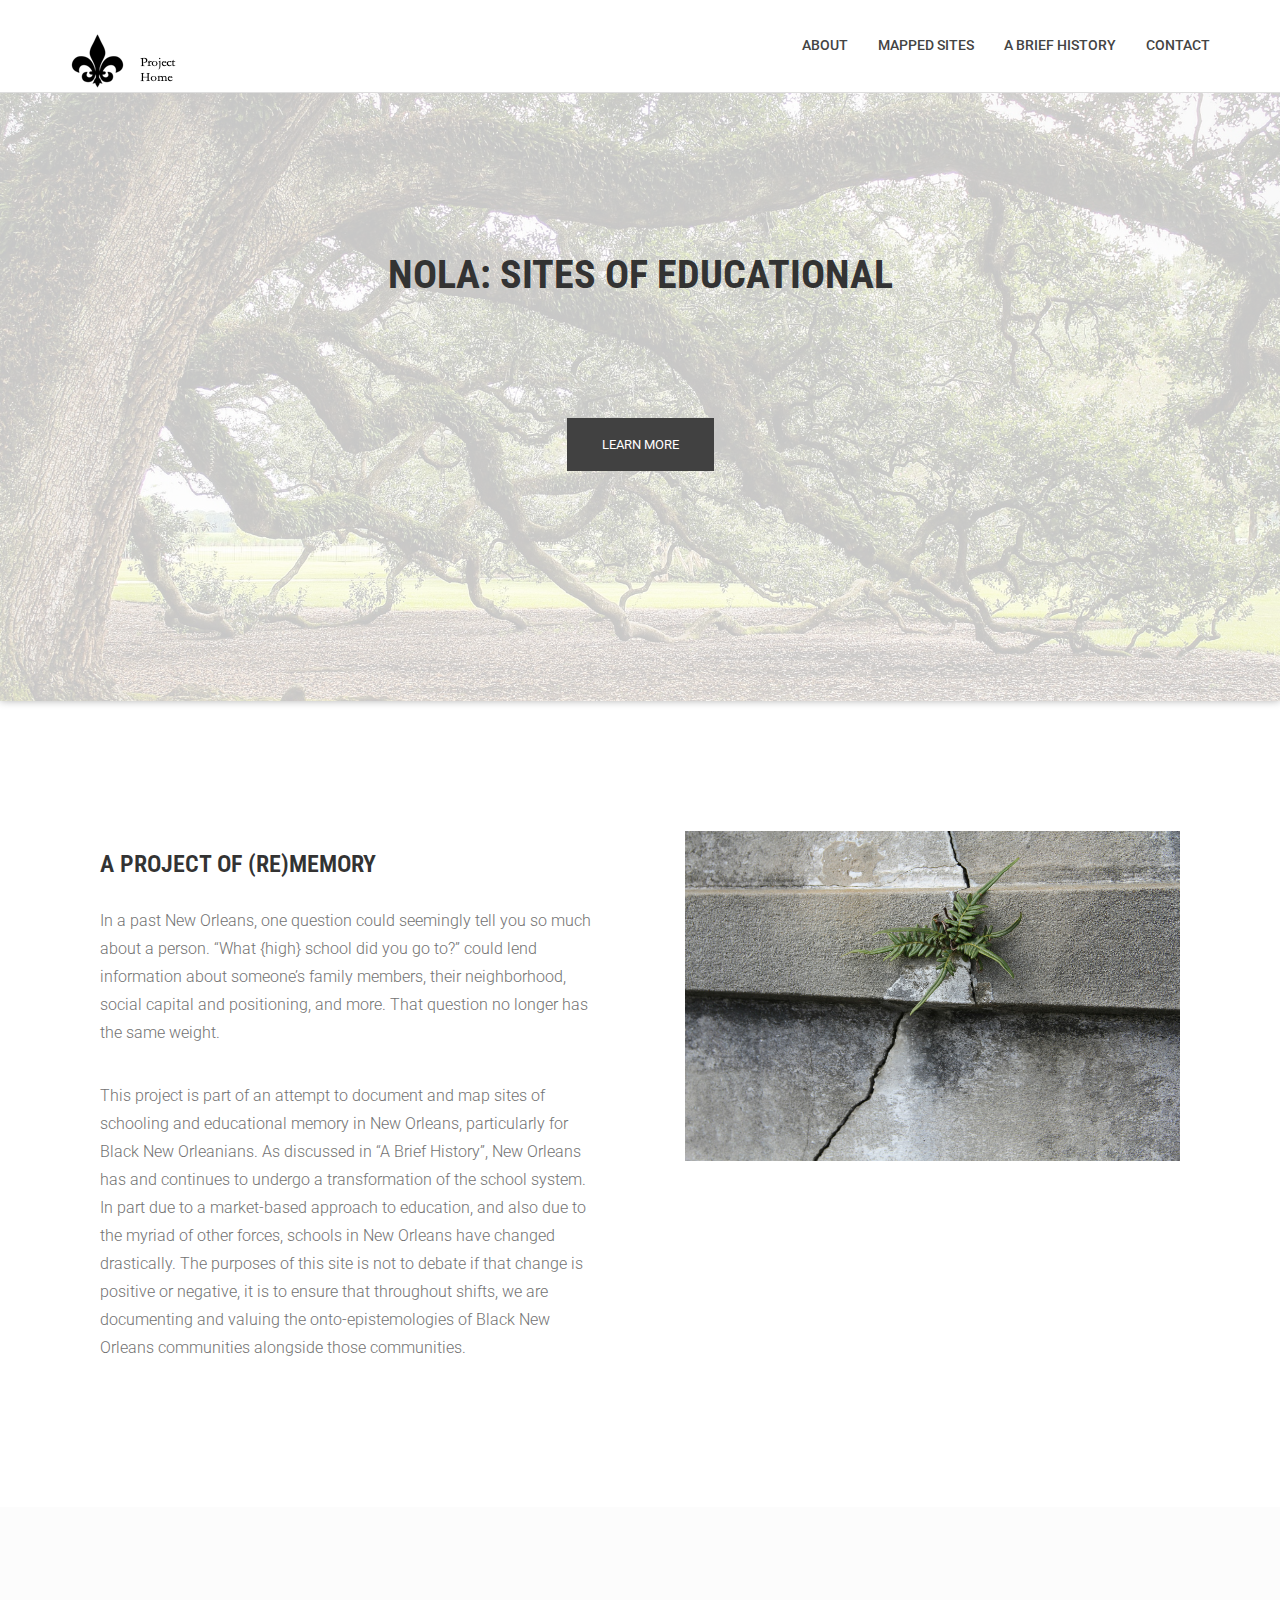
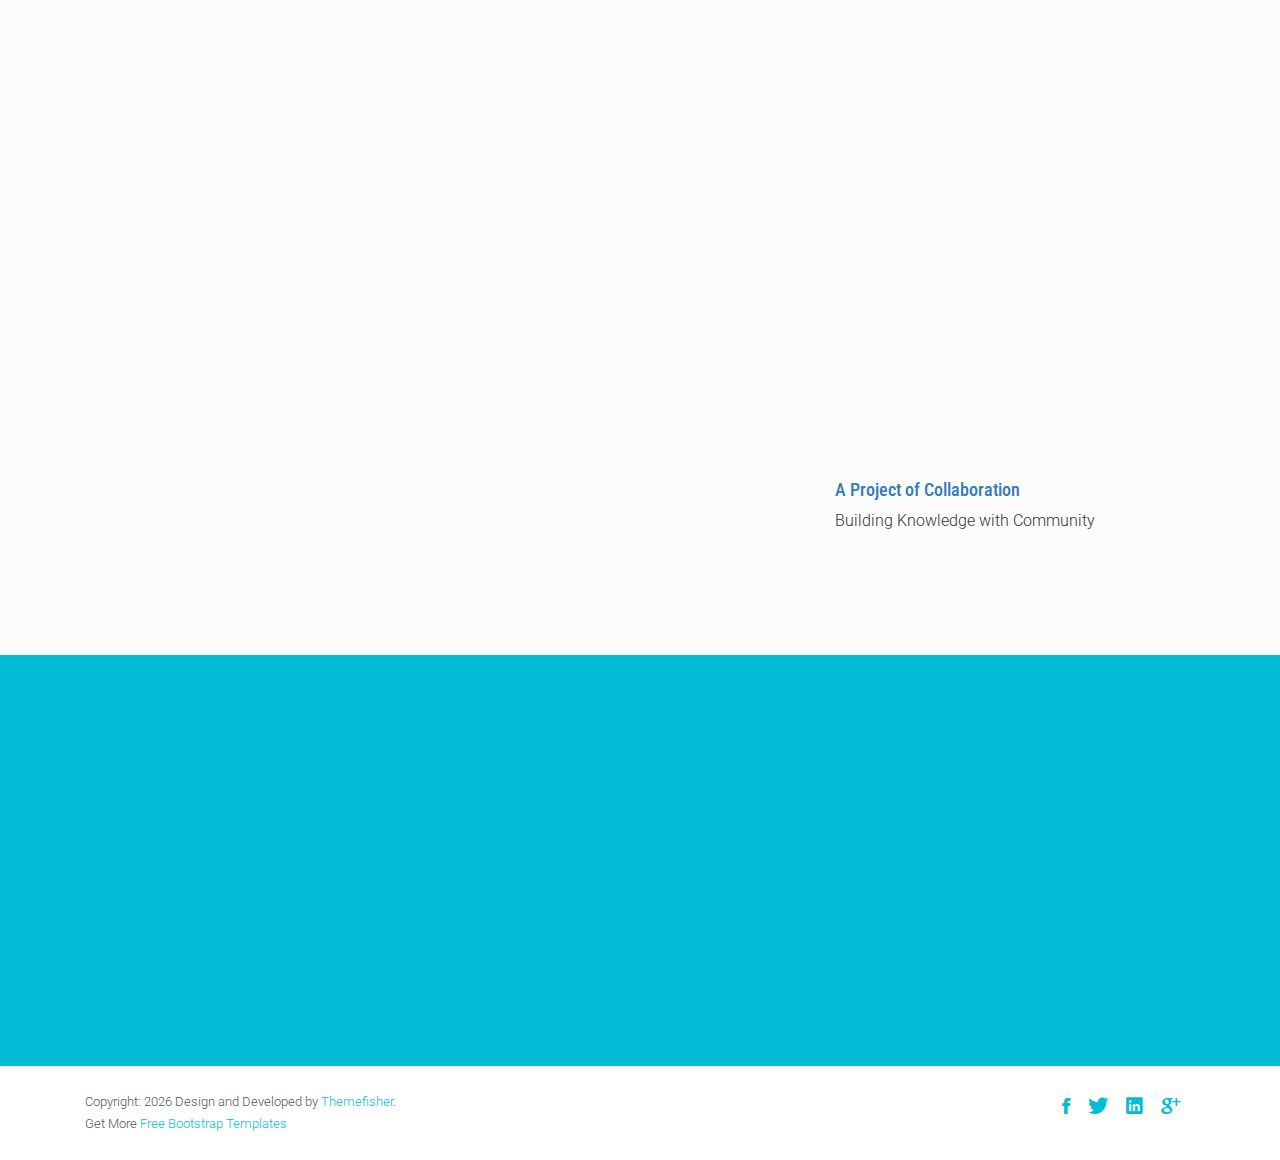
<file: index.html>
<!DOCTYPE html>
<html class="no-js">
    <head>
        <!-- Basic Page Needs
        ================================================== -->
        <meta charset="utf-8">
        <meta http-equiv="Content-Type" content="text/html; charset=utf-8">
        <link rel="icon" href=favicon.ico">
        <title>Nola: Sites of Educational (Re)Memory</title>
        <meta name="description" content="">
        <meta name="keywords" content="">
        <meta name="author" content="">
        <!-- Mobile Specific Metas
        ================================================== -->
        <meta name="format-detection" content="telephone=no">
        <meta name="viewport" content="width=device-width, initial-scale=1">


        <!-- Template CSS Files
        ================================================== -->
        <!-- Twitter Bootstrs CSS -->
        <link rel="stylesheet" href="plugins/bootstrap/bootstrap.min.css">
        <!-- Ionicons Fonts Css -->
        <link rel="stylesheet" href="plugins/ionicons/ionicons.min.css">
        <!-- animate css -->
        <link rel="stylesheet" href="plugins/animate-css/animate.css">
        <!-- Hero area slider css-->
        <link rel="stylesheet" href="plugins/slider/slider.css">
        <!-- owl craousel css -->
        <link rel="stylesheet" href="plugins/owl-carousel/owl.carousel.css">
        <link rel="stylesheet" href="plugins/owl-carousel/owl.theme.css">
        <!-- Fancybox -->
        <link rel="stylesheet" href="plugins/facncybox/jquery.fancybox.css">
        <!-- template main css file -->
        <link rel="stylesheet" href="css/style.css">
    </head>
    <body>


        <!--
        ==================================================
        Header Section Start
        ================================================== -->
        <header id="top-bar" class="navbar-fixed-top animated-header">
            <div class="container">
                <div class="navbar-header">
                    <!-- responsive nav button -->
                    <button type="button" class="navbar-toggle" data-toggle="collapse" data-target=".navbar-collapse">
                    <span class="sr-only">Toggle navigation</span>
                    <span class="icon-bar"></span>
                    <span class="icon-bar"></span>
                    <span class="icon-bar"></span>
                    </button>
                    <!-- /responsive nav button -->

                    <!-- logo -->
                    <div class="navbar-brand">
                        <a href="index.html" >
                            <img src="images/projecthome.png" alt="Project Home">
                        </a>
                    </div>
                    <!-- /logo -->
                </div>
                <!-- main menu -->
                <nav class="collapse navbar-collapse navbar-right" role="navigation">
                    <div class="main-menu">
                        <ul class="nav navbar-nav navbar-right">
                            <li><a href="about.html">About</a></li>
                            <li><a href="map.html">Mapped Sites</a></li>
                            <li><a href="ABriefHistory.html">A Brief History</a></li>
                            <li><a href="contact.html">Contact</a></li>
                        </ul>
                    </div>
                </nav>
                <!-- /main nav -->
            </div>
        </header>


<!--
==================================================
Slider Section Start
================================================== -->
<section id="hero-area" >
<div class="container">
    <div class="row">
        <div class="col-md-12 text-center">
            <div class="block wow fadeInUp" data-wow-delay=".3s">
                <!-- Slider -->
                <section class="cd-intro">
                    <h1 class="wow fadeInUp animated cd-headline slide" data-wow-delay=".4s" >
                    <span>Nola: Sites of Educational</span><br>
                    <span class="cd-words-wrapper">
                        <b class="is-visible"></b>
                        <b>(Re)memory</b>
                        <b>Storytelling</b>
                        <b>Collaboration</b>
                    </span>
                    </h1>
                    </section> <!-- cd-intro -->
                    <!-- /.slider -->
                    <h2 class="wow fadeInUp animated" data-wow-delay=".6s" >
                    </h2>
                    <a class="btn-lines dark light wow fadeInUp animated smooth-scroll btn btn-default btn-green" data-wow-delay=".9s" href="#works" data-section="#works">Learn More</a>
                </div>
            </div>
        </div>
    </div>
</section><!--/#main-slider-->

<!-- ==================================================
About Section Start
================================================== -->
<section id="about">
    <div class="container">
        <div class="row">
            <div class="col-md-6 col-sm-6">
                <div class="block wow fadeInLeft" data-wow-delay=".3s" data-wow-duration="500ms">
                    <h2>
                    A Project of (Re)memory
                    </h2>
                    <p>
                      In a past New Orleans, one question could seemingly tell you so much about a person. “What {high} school did you go to?” could lend information about someone’s family members, their neighborhood, social capital and positioning, and more. That question no longer has the same weight.
                    </p>
                    <p>
                        This project is part of an attempt to document and map sites of schooling and educational memory in New Orleans, particularly for Black New Orleanians. As discussed in “A Brief History”, New Orleans has and continues to undergo a transformation of the school system. In part due to a market-based approach to education, and also due to the myriad of other forces, schools in New Orleans have changed drastically. The purposes of this site is not to debate if that change is positive or negative, it is to ensure that throughout shifts, we are documenting and valuing the onto-epistemologies of Black New Orleans communities alongside those communities.
                    </p>
                </div>

            </div>
            <div class="col-md-6 col-sm-6">
                <div class="block wow fadeInRight" data-wow-delay=".3s" data-wow-duration="500ms">
                    <img src="images/Nolafern.jpg" alt="">
                </div>
            </div>
        </div>
    </div>
</section> <!-- /#about -->


<!--
==================================================
Portfolio Section Start
================================================== -->
<section id="works" class="works">
    <div class="container">
        <div class="section-heading">
            <h1 class="title wow fadeInDown" data-wow-delay=".3s">A Site in Three Parts</h1>
            <p class="wow fadeInDown" data-wow-delay=".5s">
                This site includes a map of schooling sites in New Orleans, past and present, historical and contemporary discussions of New Orleans schooling, <br> as well as a look into the many collaborations that make this work possible. Look below for more information.
            </p>
        </div>
        <div class="row">
            <div class="col-sm-4 col-xs-12">
                <figure class="wow fadeInLeft animated portfolio-item" data-wow-duration="500ms" data-wow-delay="0ms">
                    <div class="img-wrapper">
                        <img src="images/FQmap.jpg" class="img-responsive" alt="Map of FQ" >
                        <div class="overlay">
                            <div class="buttons">
                                <a target="_blank" href="single-portfolio.html">Details</a>
                            </div>
                        </div>
                    </div>
                    <figcaption>
                    <h4>
                    <a href="map.html">
                        Mapped Sites
                    </a>
                    </h4>
                    <p>
                        View Sites of Schooling
                    </p>
                    </figcaption>
                </figure>
            </div>
            <div class="col-sm-4 col-xs-12">
                <figure class="wow fadeInLeft animated" data-wow-duration="500ms" data-wow-delay="300ms">
                    <div class="img-wrapper">
                        <img src="images/paradeLW.jpg" class="img-responsive" alt="this is a title" >
                        <div class="overlay">
                            <div class="buttons">

                                <a target="_blank" href="single-portfolio.html">Details</a>
                            </div>
                        </div>
                    </div>
                    <figcaption>
                    <h4>
                    <a href="ABriefHistory.html">
                        A Brief History
                    </a>
                    </h4>
                    <p>
                        Learn more about New Orleans Education
                    </p>
                    </figcaption>
                </figure>
            </div>
            <div class="col-sm-4 col-xs-12">
                <figure class="wow fadeInLeft animated" data-wow-duration="500ms" data-wow-delay="300ms">
                    <div class="img-wrapper">
                        <img src="images/house.jpg" class="img-responsive" alt="" >
                        <div class="overlay">
                            </div>
                        </div>
                    </div>
                    <figcaption>
                    <h4>
                    <a href="about.html">
                        A Project of Collaboration
                    </a>
                    </h4>
                    <p>
                        Building Knowledge with Community
                    </p>
                    </figcaption>
                </figure>
            </div>
        </div>
    </div>
</section> <!-- #works -->


            <!--
            ==================================================
            Call To Action Section Start
            ================================================== -->
            <section id="call-to-action">
                <div class="container">
                    <div class="row">
                        <div class="col-md-12">
                            <div class="block">
                                <h2 class="title wow fadeInDown" data-wow-delay=".3s" data-wow-duration="500ms"> Interested in learning more or submitting your own photos and artifacts from your New Orleans educational experiences?</h1>
                                <p class="wow fadeInDown" data-wow-delay=".5s" data-wow-duration="500ms">Please connect with me to ask questions, voice concerns, or share your own stories,<br>images, and artifacts about your time in New Orleans schools. <br>Click below to learn more.</p>
                                <a href="contact.html" class="btn btn-default btn-contact wow fadeInDown" data-wow-delay=".7s" data-wow-duration="500ms">Connect With Me</a>
                            </div>
                        </div>

                    </div>
                </div>
            </section>

            <!--
            ==================================================
            Footer Section Start
            ================================================== -->
            <footer id="footer">
                <div class="container">
                    <div class="col-md-8">
                        <p class="copyright">Copyright: <span><script>document.write(new Date().getFullYear())</script></span> Design and Developed by <a href="http://www.Themefisher.com" target="_blank">Themefisher</a>. <br>
                            Get More
                            <a href="https://themefisher.com/free-bootstrap-templates/" target="_blank">
                                Free Bootstrap Templates
                            </a>
                        </p>
                    </div>
                    <div class="col-md-4">
                        <!-- Social Media -->
                        <ul class="social">
                            <li>
                                <a href="#" class="Facebook">
                                    <i class="ion-social-facebook"></i>
                                </a>
                            </li>
                            <li>
                                <a href="#" class="Twitter">
                                    <i class="ion-social-twitter"></i>
                                </a>
                            </li>
                            <li>
                                <a href="#" class="Linkedin">
                                    <i class="ion-social-linkedin"></i>
                                </a>
                            </li>
                            <li>
                                <a href="#" class="Google Plus">
                                    <i class="ion-social-googleplus"></i>
                                </a>
                            </li>
                        </ul>
                    </div>
                </div>
            </footer> <!-- /#footer -->

	<!-- Template Javascript Files
	================================================== -->
	<!-- jquery -->
	<script src="plugins/jQurey/jquery.min.js"></script>
	<!-- Form Validation -->
    <script src="plugins/form-validation/jquery.form.js"></script>
    <script src="plugins/form-validation/jquery.validate.min.js"></script>
	<!-- owl carouserl js -->
	<script src="plugins/owl-carousel/owl.carousel.min.js"></script>
	<!-- bootstrap js -->
	<script src="plugins/bootstrap/bootstrap.min.js"></script>
	<!-- wow js -->
	<script src="plugins/wow-js/wow.min.js"></script>
	<!-- slider js -->
	<script src="plugins/slider/slider.js"></script>
	<!-- Fancybox -->
	<script src="plugins/facncybox/jquery.fancybox.js"></script>
	<!-- template main js -->
	<script src="js/main.js"></script>
 	</body>
</html>
</file>
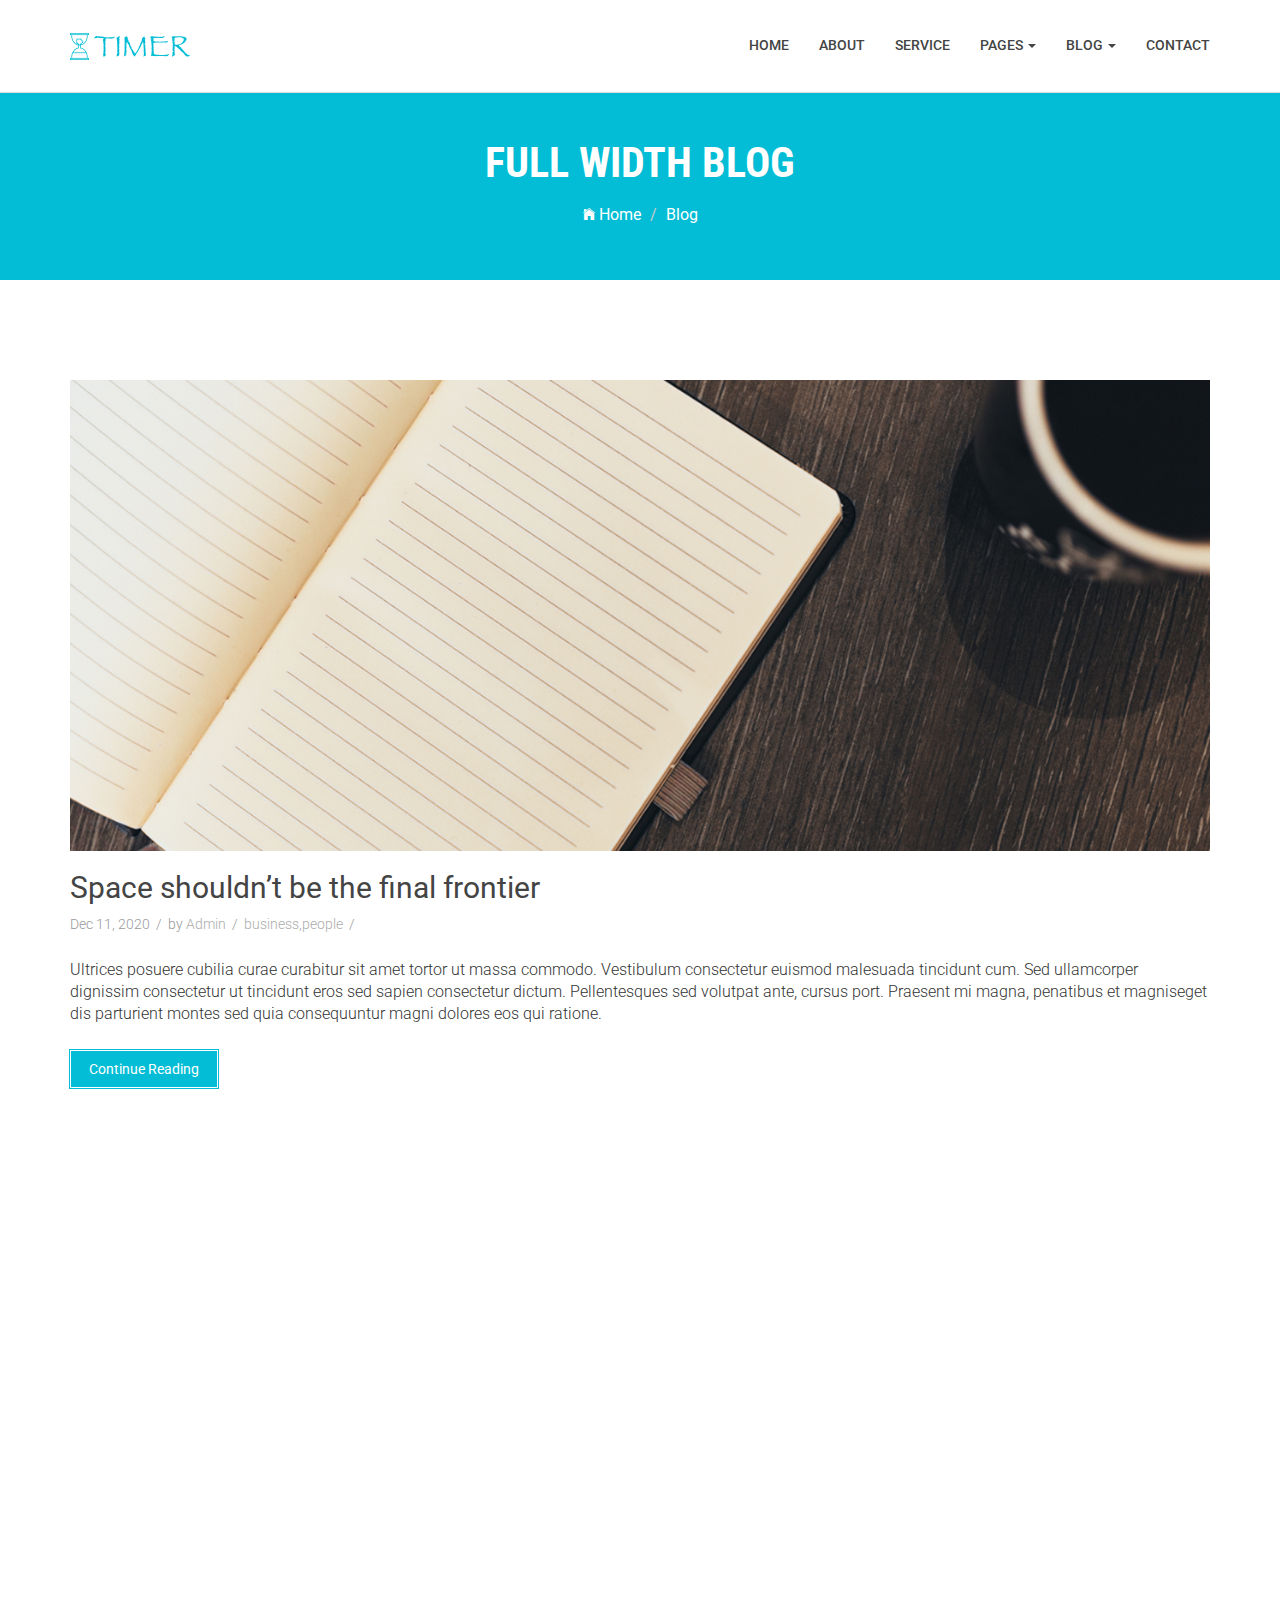
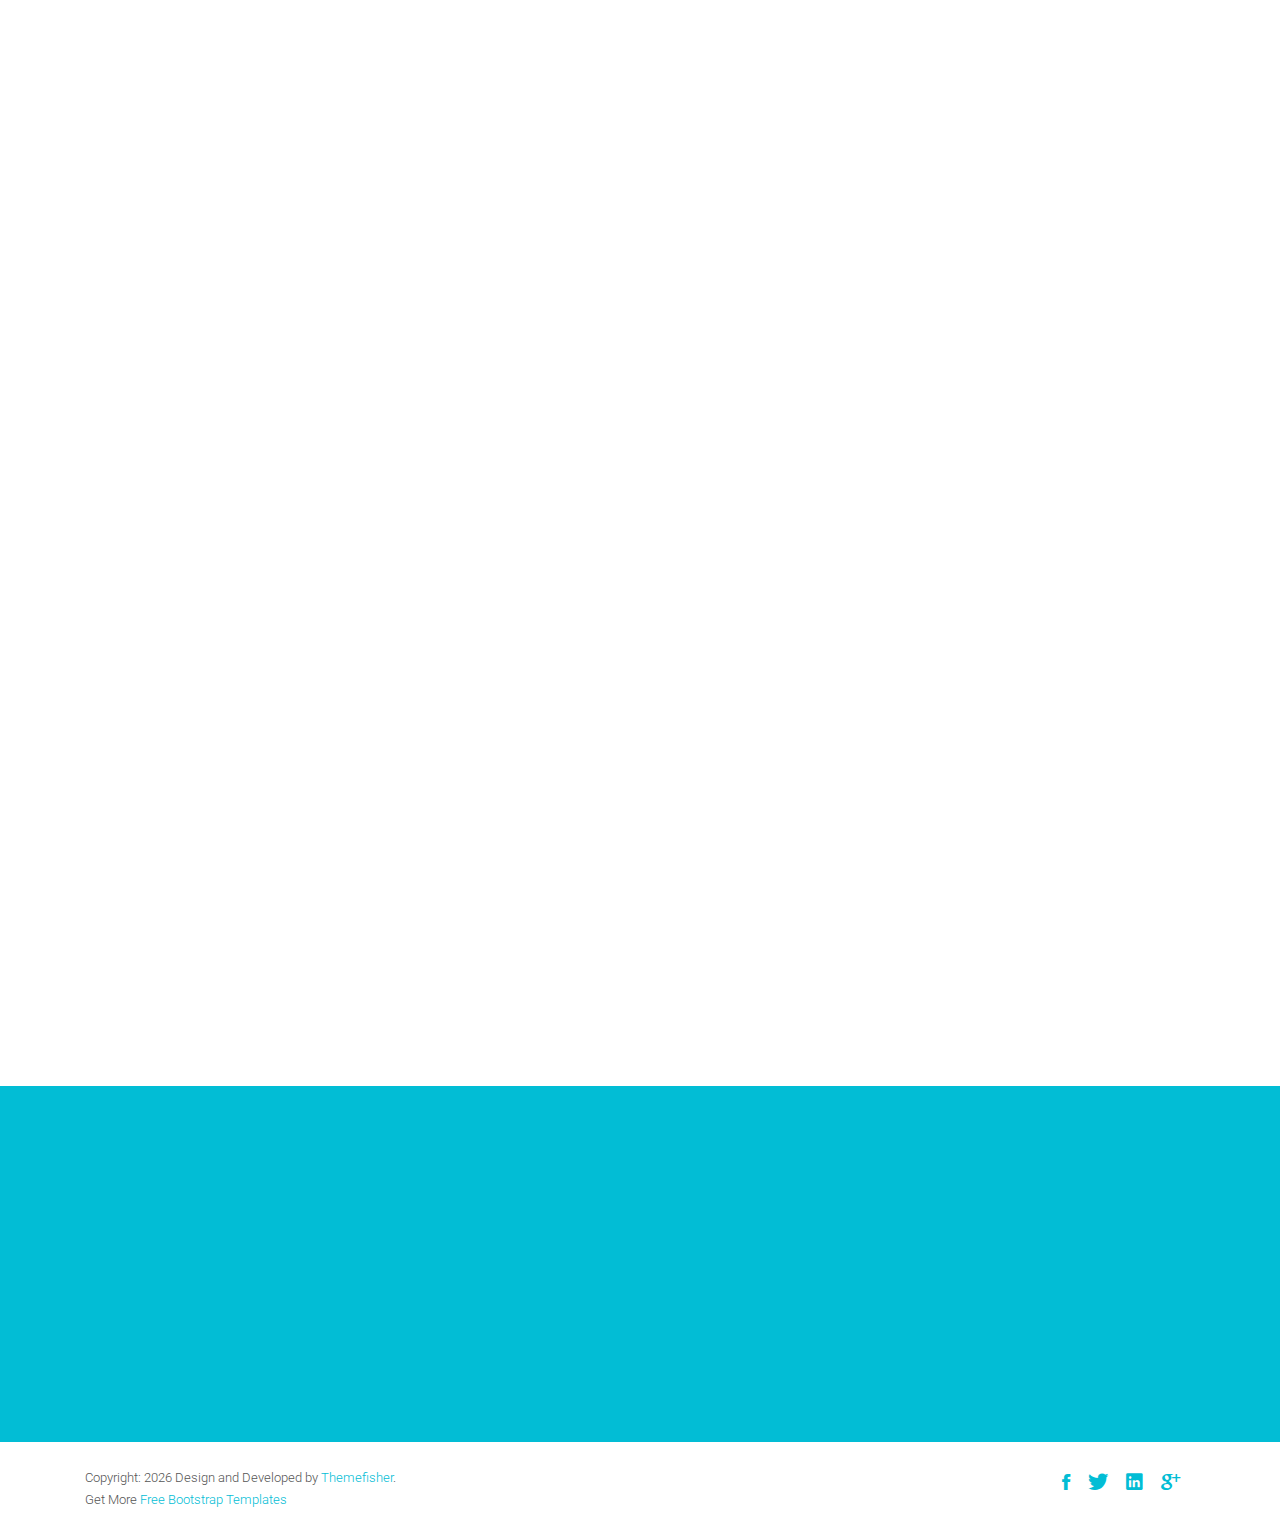
<file: blog-fullwidth.html>
<!DOCTYPE html>
<html class="no-js">
    <head>
        <!-- Basic Page Needs
        ================================================== -->
        <meta charset="utf-8">
        <meta http-equiv="Content-Type" content="text/html; charset=utf-8">
        <link rel="icon" href="favicon.ico">
        <title>Timer Agency Template</title>
        <meta name="description" content="">
        <meta name="keywords" content="">
        <meta name="author" content="">
        <!-- Mobile Specific Metas
        ================================================== -->
        <meta name="format-detection" content="telephone=no">
        <meta name="viewport" content="width=device-width, initial-scale=1">

        
        <!-- Template CSS Files
        ================================================== -->
        <!-- Twitter Bootstrs CSS -->
        <link rel="stylesheet" href="plugins/bootstrap/bootstrap.min.css">
        <!-- Ionicons Fonts Css -->
        <link rel="stylesheet" href="plugins/ionicons/ionicons.min.css">
        <!-- animate css -->
        <link rel="stylesheet" href="plugins/animate-css/animate.css">
        <!-- Hero area slider css-->
        <link rel="stylesheet" href="plugins/slider/slider.css">
        <!-- owl craousel css -->
        <link rel="stylesheet" href="plugins/owl-carousel/owl.carousel.css">
        <link rel="stylesheet" href="plugins/owl-carousel/owl.theme.css">
        <!-- Fancybox -->
        <link rel="stylesheet" href="plugins/facncybox/jquery.fancybox.css">
        <!-- template main css file -->
        <link rel="stylesheet" href="css/style.css">
    </head>
    <body>


        <!--
        ==================================================
        Header Section Start
        ================================================== -->
        <header id="top-bar" class="navbar-fixed-top animated-header">
            <div class="container">
                <div class="navbar-header">
                    <!-- responsive nav button -->
                    <button type="button" class="navbar-toggle" data-toggle="collapse" data-target=".navbar-collapse">
                    <span class="sr-only">Toggle navigation</span>
                    <span class="icon-bar"></span>
                    <span class="icon-bar"></span>
                    <span class="icon-bar"></span>
                    </button>
                    <!-- /responsive nav button -->
                    
                    <!-- logo -->
                    <div class="navbar-brand">
                        <a href="index.html" >
                            <img src="images/logo.png" alt="">
                        </a>
                    </div>
                    <!-- /logo -->
                </div>
                <!-- main menu -->
                <nav class="collapse navbar-collapse navbar-right" role="navigation">
                    <div class="main-menu">
                        <ul class="nav navbar-nav navbar-right">
                            <li>
                                <a href="index.html" >Home</a>
                            </li>
                            <li><a href="about.html">About</a></li>
                            <li><a href="service.html">Service</a></li>
                            <li class="dropdown">
                                <a href="#" class="dropdown-toggle" data-toggle="dropdown">Pages <span class="caret"></span></a>
                                <div class="dropdown-menu">
                                    <ul>
                                        <li><a href="404.html">404 Page</a></li>
                                        <li><a href="gallery.html">Gallery</a></li>
                                    </ul>
                                </div>
                            </li>
                            <li class="dropdown">
                                <a href="#" class="dropdown-toggle" data-toggle="dropdown">Blog <span class="caret"></span></a>
                                <div class="dropdown-menu">
                                    <ul>
                                        <li><a href="blog-fullwidth.html">Blog Full</a></li>
                                        <li><a href="blog-left-sidebar.html">Blog Left sidebar</a></li>
                                        <li><a href="blog-right-sidebar.html">Blog Right sidebar</a></li>
                                    </ul>
                                </div>
                            </li>
                            <li><a href="contact.html">Contact</a></li>
                        </ul>
                    </div>
                </nav>
                <!-- /main nav -->
            </div>
        </header>
        

        <!-- 
        ================================================== 
            Global Page Section Start
        ================================================== -->
        <section class="global-page-header">
            <div class="container">
                <div class="row">
                    <div class="col-md-12">
                        <div class="block">
                            <h2>Full width blog</h2>
                            <ol class="breadcrumb">
                                <li>
                                    <a href="index.html">
                                        <i class="ion-ios-home"></i>
                                        Home
                                    </a>
                                </li>
                                <li class="active">Blog</li>
                            </ol>
                        </div>
                    </div>
                </div>
            </div>
        </section>


<!--=====================================
=            Full Width Blog            =
======================================-->
<section id="blog-full-width">
    <div class="container">
        <div class="row">
            <div class="col-md-12">
                <article class="wow fadeInDown" data-wow-delay=".3s" data-wow-duration="500ms">
                    <div class="blog-post-image">
                        <a href="post-fullwidth.html"><img class="img-responsive" src="images/blog/post-1.jpg" alt="" /></a>
                    </div>
                    <div class="blog-content">
                        <h2 class="blogpost-title">
                        <a href="post-fullwidth.html">Space shouldn’t be the final frontier</a>
                        </h2>
                        <div class="blog-meta">
                            <span>Dec 11, 2020</span>
                            <span>by <a href="">Admin</a></span>
                            <span><a href="">business</a>,<a href="">people</a></span>
                        </div>
                        <p>Ultrices posuere cubilia curae curabitur sit amet tortor ut massa commodo. Vestibulum consectetur euismod malesuada tincidunt cum. Sed ullamcorper dignissim consectetur ut tincidunt eros sed sapien consectetur dictum. Pellentesques sed volutpat ante, cursus port. Praesent mi magna, penatibus et magniseget dis parturient montes sed quia consequuntur magni dolores eos qui ratione.
                        </p>
                        <a href="single-post.html" class="btn btn-dafault btn-details">Continue Reading</a>
                    </div>
                    
                </article>
                <article class="wow fadeInDown" data-wow-delay=".5s" data-wow-duration="500ms">
                    <div class="blog-post-image">
                        <a href="post-fullwidth.html"><img class="img-responsive" src="images/blog/post-2.jpg" alt="" /></a>
                    </div>
                    <div class="blog-content">
                        <h2 class="blogpost-title">
                        <a href="post-fullwidth.html">Space shouldn’t be the final frontier</a>
                        </h2>
                        <div class="blog-meta">
                            <span>Dec 11, 2020</span>
                            <span>by <a href="">Admin</a></span>
                            <span><a href="">business</a>,<a href="">people</a></span>
                        </div>
                        <p>Ultrices posuere cubilia curae curabitur sit amet tortor ut massa commodo. Vestibulum consectetur euismod malesuada tincidunt cum. Sed ullamcorper dignissim consectetur ut tincidunt eros sed sapien consectetur dictum. Pellentesques sed volutpat ante, cursus port. Praesent mi magna, penatibus et magniseget dis parturient montes sed quia consequuntur magni dolores eos qui ratione.
                        </p>
                        <a href="single-post.html" class="btn btn-dafault btn-details">Continue Reading</a>
                    </div>
                    
                </article>
                <article class="wow fadeInDown" data-wow-delay=".7s" data-wow-duration="500ms">
                    <div class="blog-post-image">
                        <a href="post-fullwidth.html"><img class="img-responsive" src="images/blog/post-3.jpg" alt="" /></a>
                    </div>
                    <div class="blog-content">
                        <h2 class="blogpost-title">
                        <a href="post-fullwidth.html">Space shouldn’t be the final frontier</a>
                        </h2>
                        <div class="blog-meta">
                            <span>Dec 11, 2020</span>
                            <span>by <a href="">Admin</a></span>
                            <span><a href="">business</a>,<a href="">people</a></span>
                        </div>
                        <p>Ultrices posuere cubilia curae curabitur sit amet tortor ut massa commodo. Vestibulum consectetur euismod malesuada tincidunt cum. Sed ullamcorper dignissim consectetur ut tincidunt eros sed sapien consectetur dictum. Pellentesques sed volutpat ante, cursus port. Praesent mi magna, penatibus et magniseget dis parturient montes sed quia consequuntur magni dolores eos qui ratione.
                        </p>
                        <a href="single-post.html" class="btn btn-dafault btn-details">Continue Reading</a>
                    </div>
                    
                </article>
            </div>
        </div>
    </div>
</section>




            <!--
            ==================================================
            Call To Action Section Start
            ================================================== -->
            <section id="call-to-action">
                <div class="container">
                    <div class="row">
                        <div class="col-md-12">
                            <div class="block">
                                <h2 class="title wow fadeInDown" data-wow-delay=".3s" data-wow-duration="500ms">SO WHAT YOU THINK ?</h1>
                                <p class="wow fadeInDown" data-wow-delay=".5s" data-wow-duration="500ms">Lorem ipsum dolor sit amet, consectetur adipisicing elit. Nobis,<br>possimus commodi, fugiat magnam temporibus vero magni recusandae? Dolore, maxime praesentium.</p>
                                <a href="contact.html" class="btn btn-default btn-contact wow fadeInDown" data-wow-delay=".7s" data-wow-duration="500ms">Contact With Me</a>
                            </div>
                        </div>
                        
                    </div>
                </div>
            </section>

            <!--
            ==================================================
            Footer Section Start
            ================================================== -->
            <footer id="footer">
                <div class="container">
                    <div class="col-md-8">
                        <p class="copyright">Copyright: <span><script>document.write(new Date().getFullYear())</script></span> Design and Developed by <a href="http://www.Themefisher.com" target="_blank">Themefisher</a>. <br> 
                            Get More 
                            <a href="https://themefisher.com/free-bootstrap-templates/" target="_blank">
                                Free Bootstrap Templates
                            </a>
                        </p>
                    </div>
                    <div class="col-md-4">
                        <!-- Social Media -->
                        <ul class="social">
                            <li>
                                <a href="http://wwww.fb.com/themefisher" class="Facebook">
                                    <i class="ion-social-facebook"></i>
                                </a>
                            </li>
                            <li>
                                <a href="http://wwww.twitter.com/themefisher" class="Twitter">
                                    <i class="ion-social-twitter"></i>
                                </a>
                            </li>
                            <li>
                                <a href="#" class="Linkedin">
                                    <i class="ion-social-linkedin"></i>
                                </a>
                            </li>
                            <li>
                                <a href="http://wwww.fb.com/themefisher" class="Google Plus">
                                    <i class="ion-social-googleplus"></i>
                                </a>
                            </li>
                        </ul>
                    </div>
                </div>
            </footer> <!-- /#footer -->

	<!-- Template Javascript Files
	================================================== -->
	<!-- jquery -->
	<script src="plugins/jQurey/jquery.min.js"></script>
	<!-- Form Validation -->
    <script src="plugins/form-validation/jquery.form.js"></script> 
    <script src="plugins/form-validation/jquery.validate.min.js"></script>
	<!-- owl carouserl js -->
	<script src="plugins/owl-carousel/owl.carousel.min.js"></script>
	<!-- bootstrap js -->
	<script src="plugins/bootstrap/bootstrap.min.js"></script>
	<!-- wow js -->
	<script src="plugins/wow-js/wow.min.js"></script>
	<!-- slider js -->
	<script src="plugins/slider/slider.js"></script>
	<!-- Fancybox -->
	<script src="plugins/facncybox/jquery.fancybox.js"></script>
	<!-- template main js -->
	<script src="js/main.js"></script>
 	</body>
</html>
</file>
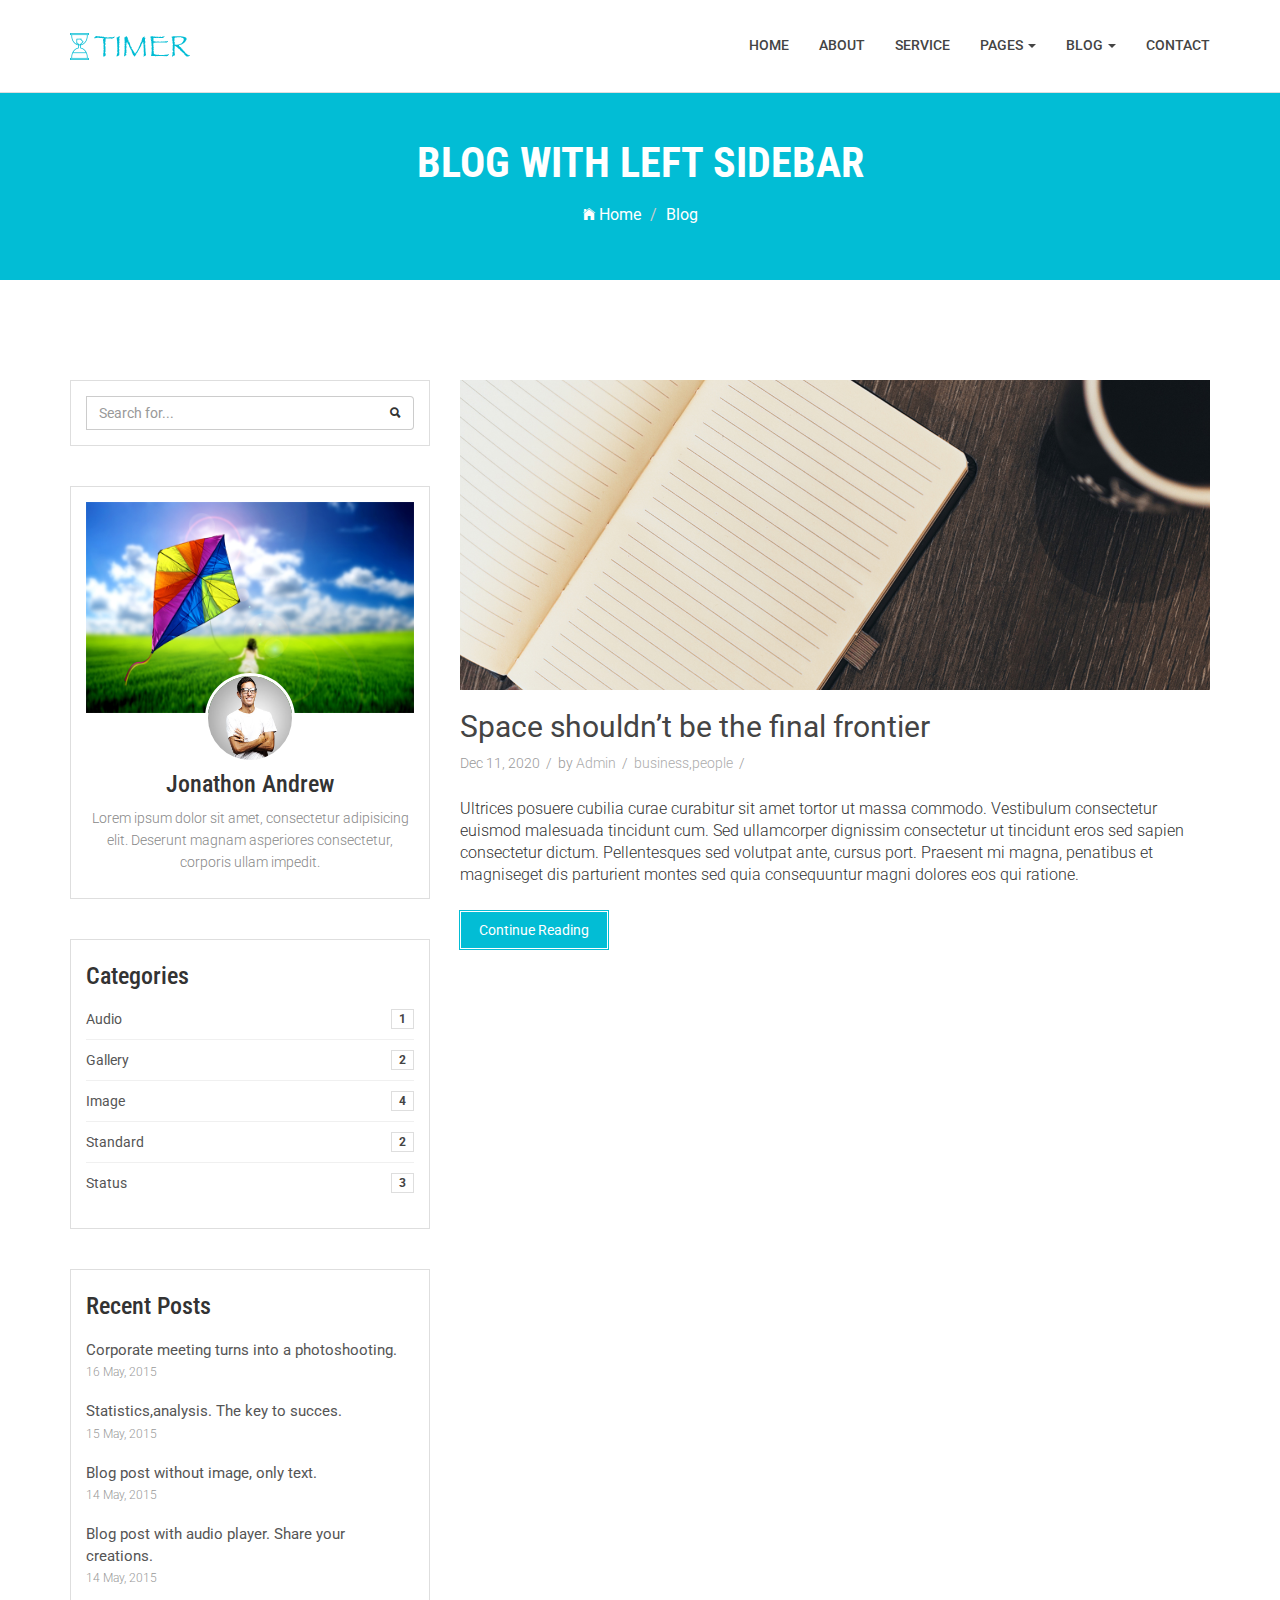
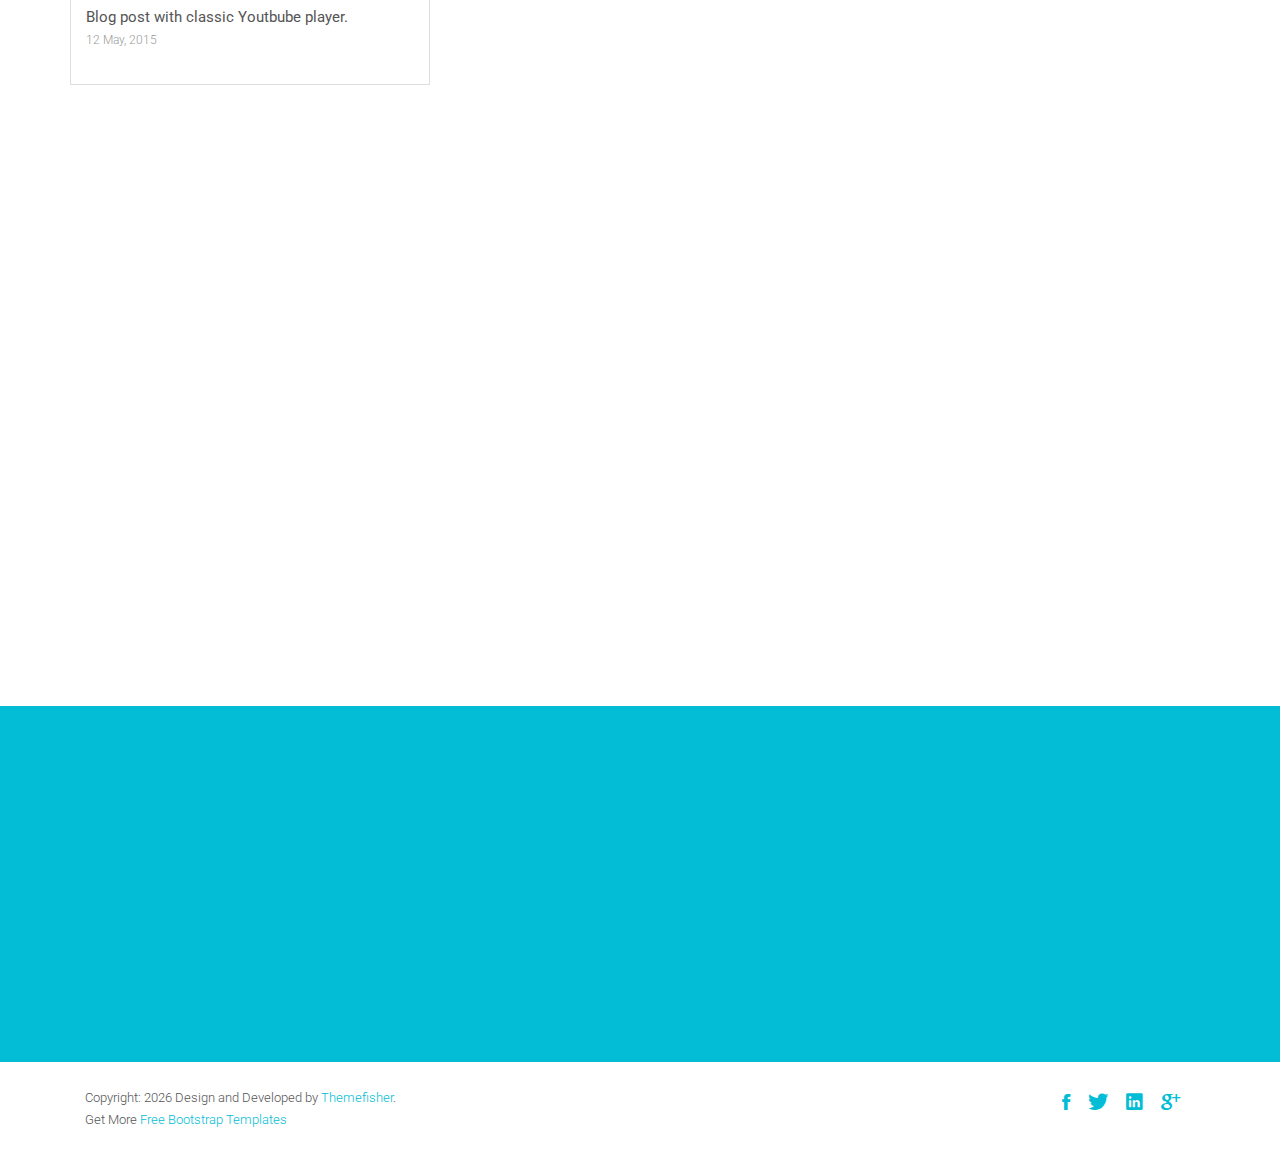
<file: blog-left-sidebar.html>
<!DOCTYPE html>
<html class="no-js">
    <head>
        <!-- Basic Page Needs
        ================================================== -->
        <meta charset="utf-8">
        <meta http-equiv="Content-Type" content="text/html; charset=utf-8">
        <link rel="icon" href="favicon.ico">
        <title>Timer Agency Template</title>
        <meta name="description" content="">
        <meta name="keywords" content="">
        <meta name="author" content="">
        <!-- Mobile Specific Metas
        ================================================== -->
        <meta name="format-detection" content="telephone=no">
        <meta name="viewport" content="width=device-width, initial-scale=1">

        
        <!-- Template CSS Files
        ================================================== -->
        <!-- Twitter Bootstrs CSS -->
        <link rel="stylesheet" href="plugins/bootstrap/bootstrap.min.css">
        <!-- Ionicons Fonts Css -->
        <link rel="stylesheet" href="plugins/ionicons/ionicons.min.css">
        <!-- animate css -->
        <link rel="stylesheet" href="plugins/animate-css/animate.css">
        <!-- Hero area slider css-->
        <link rel="stylesheet" href="plugins/slider/slider.css">
        <!-- owl craousel css -->
        <link rel="stylesheet" href="plugins/owl-carousel/owl.carousel.css">
        <link rel="stylesheet" href="plugins/owl-carousel/owl.theme.css">
        <!-- Fancybox -->
        <link rel="stylesheet" href="plugins/facncybox/jquery.fancybox.css">
        <!-- template main css file -->
        <link rel="stylesheet" href="css/style.css">
    </head>
    <body>


        <!--
        ==================================================
        Header Section Start
        ================================================== -->
        <header id="top-bar" class="navbar-fixed-top animated-header">
            <div class="container">
                <div class="navbar-header">
                    <!-- responsive nav button -->
                    <button type="button" class="navbar-toggle" data-toggle="collapse" data-target=".navbar-collapse">
                    <span class="sr-only">Toggle navigation</span>
                    <span class="icon-bar"></span>
                    <span class="icon-bar"></span>
                    <span class="icon-bar"></span>
                    </button>
                    <!-- /responsive nav button -->
                    
                    <!-- logo -->
                    <div class="navbar-brand">
                        <a href="index.html" >
                            <img src="images/logo.png" alt="">
                        </a>
                    </div>
                    <!-- /logo -->
                </div>
                <!-- main menu -->
                <nav class="collapse navbar-collapse navbar-right" role="navigation">
                    <div class="main-menu">
                        <ul class="nav navbar-nav navbar-right">
                            <li>
                                <a href="index.html" >Home</a>
                            </li>
                            <li><a href="about.html">About</a></li>
                            <li><a href="service.html">Service</a></li>
                            <li class="dropdown">
                                <a href="#" class="dropdown-toggle" data-toggle="dropdown">Pages <span class="caret"></span></a>
                                <div class="dropdown-menu">
                                    <ul>
                                        <li><a href="404.html">404 Page</a></li>
                                        <li><a href="gallery.html">Gallery</a></li>
                                    </ul>
                                </div>
                            </li>
                            <li class="dropdown">
                                <a href="#" class="dropdown-toggle" data-toggle="dropdown">Blog <span class="caret"></span></a>
                                <div class="dropdown-menu">
                                    <ul>
                                        <li><a href="blog-fullwidth.html">Blog Full</a></li>
                                        <li><a href="blog-left-sidebar.html">Blog Left sidebar</a></li>
                                        <li><a href="blog-right-sidebar.html">Blog Right sidebar</a></li>
                                    </ul>
                                </div>
                            </li>
                            <li><a href="contact.html">Contact</a></li>
                        </ul>
                    </div>
                </nav>
                <!-- /main nav -->
            </div>
        </header>
        

        <!-- 
        ================================================== 
            Global Page Section Start
        ================================================== -->
        <section class="global-page-header">
            <div class="container">
                <div class="row">
                    <div class="col-md-12">
                        <div class="block">
                            <h2>Blog with left sidebar</h2>
                            <ol class="breadcrumb">
                                <li>
                                    <a href="index.html">
                                        <i class="ion-ios-home"></i>
                                        Home
                                    </a>
                                </li>
                                <li class="active">Blog</li>
                            </ol>
                        </div>
                    </div>
                </div>
            </div>
        </section>


<!--=======================================
=            Blog Left sidebar            =
========================================-->

<section id="blog-full-width">
    <div class="container">
        <div class="row">
            <div class="col-md-4">
                <div class="sidebar">
                    <div class="search widget">
                        <form action="" method="get" class="searchform" role="search">
                            <div class="input-group">
                                <input type="text" class="form-control" placeholder="Search for...">
                                <span class="input-group-btn">
                                    <button class="btn btn-default" type="button"> <i class="ion-search"></i> </button>
                                </span>
                                </div><!-- /input-group -->
                            </form>
                        </div>
                        <div class="author widget">
                            <img class="img-responsive" src="images/author/author-bg.jpg">
                            <div class="author-body text-center">
                                <div class="author-img">
                                    <img src="images/author/author.jpg">
                                </div>
                                <div class="author-bio">
                                    <h3>Jonathon Andrew</h3>
                                    <p>Lorem ipsum dolor sit amet, consectetur adipisicing elit. Deserunt magnam asperiores consectetur, corporis ullam impedit.</p>
                                </div>
                            </div>
                        </div>
                        <div class="categories widget">
                            <h3 class="widget-head">Categories</h3>
                            <ul>
                                <li>
                                    <a href="">Audio</a> <span class="badge">1</span>
                                </li>
                                <li>
                                    <a href="">Gallery</a> <span class="badge">2</span>
                                </li>
                                <li>
                                    <a href="">Image</a> <span class="badge">4</span>
                                </li>
                                <li>
                                    <a href="">Standard</a> <span class="badge">2</span>
                                </li>
                                <li>
                                    <a href="">Status</a> <span class="badge">3</span>
                                </li>
                            </ul>
                        </div>
                        
                        <div class="recent-post widget">
                            <h3>Recent Posts</h3>
                            <ul>
                                <li>
                                    <a href="#">Corporate meeting turns into a photoshooting.</a><br>
                                    <time>16 May, 2015</time>
                                </li>
                                <li>
                                    <a href="#">Statistics,analysis. The key to succes.</a><br>
                                    <time>15 May, 2015</time>
                                </li>
                                <li>
                                    <a href="#">Blog post without image, only text.</a><br>
                                    <time>14 May, 2015</time>
                                </li>
                                <li>
                                    <a href="#">Blog post with audio player. Share your creations.</a><br>
                                    <time>14 May, 2015</time>
                                </li>
                                <li>
                                    <a href="#">Blog post with classic Youtbube player.</a><br>
                                    <time>12 May, 2015</time>
                                </li>
                            </ul>
                        </div>
                    </div>
                </div>
                <div class="col-md-8">
                    <article class="wow fadeInDown" data-wow-delay=".3s" data-wow-duration="500ms">
                        <div class="blog-post-image">
                            <a href="post-fullwidth.html"><img class="img-responsive" src="images/blog/post-1.jpg" alt="" /></a>
                        </div>
                        <div class="blog-content">
                            <h2 class="blogpost-title">
                            <a href="post-fullwidth.html">Space shouldn’t be the final frontier</a>
                            </h2>
                            <div class="blog-meta">
                                <span>Dec 11, 2020</span>
                                <span>by <a href="">Admin</a></span>
                                <span><a href="">business</a>,<a href="">people</a></span>
                            </div>
                            <p>Ultrices posuere cubilia curae curabitur sit amet tortor ut massa commodo. Vestibulum consectetur euismod malesuada tincidunt cum. Sed ullamcorper dignissim consectetur ut tincidunt eros sed sapien consectetur dictum. Pellentesques sed volutpat ante, cursus port. Praesent mi magna, penatibus et magniseget dis parturient montes sed quia consequuntur magni dolores eos qui ratione.
                            </p>
                            <a href="single-post.html" class="btn btn-dafault btn-details">Continue Reading</a>
                        </div>
                    </article>
                    <article class="wow fadeInDown" data-wow-delay=".5s" data-wow-duration="500ms">
                        <div class="blog-post-image">
                            <a href="post-fullwidth.html"><img class="img-responsive" src="images/blog/post-2.jpg" alt="" /></a>
                        </div>
                        <div class="blog-content">
                            <h2 class="blogpost-title">
                            <a href="post-fullwidth.html">Space shouldn’t be the final frontier</a>
                            </h2>
                            <div class="blog-meta">
                                <span>Dec 11, 2020</span>
                                <span>by <a href="">Admin</a></span>
                                <span><a href="">business</a>,<a href="">people</a></span>
                            </div>
                            <p>Ultrices posuere cubilia curae curabitur sit amet tortor ut massa commodo. Vestibulum consectetur euismod malesuada tincidunt cum. Sed ullamcorper dignissim consectetur ut tincidunt eros sed sapien consectetur dictum. Pellentesques sed volutpat ante, cursus port. Praesent mi magna, penatibus et magniseget dis parturient montes sed quia consequuntur magni dolores eos qui ratione.
                            </p>
                            <a href="single-post.html" class="btn btn-dafault btn-details">Continue Reading</a>
                        </div>
                    </article>
                    <article class="wow fadeInDown" data-wow-delay=".7s" data-wow-duration="500ms">
                        <div class="blog-post-image">
                            <a href="post-fullwidth.html"><img class="img-responsive" src="images/blog/post-3.jpg" alt="" /></a>
                        </div>
                        <div class="blog-content">
                            <h2 class="blogpost-title">
                            <a href="post-fullwidth.html">Space shouldn’t be the final frontier</a>
                            </h2>
                            <div class="blog-meta">
                                <span>Dec 11, 2020</span>
                                <span>by <a href="">Admin</a></span>
                                <span><a href="">business</a>,<a href="">people</a></span>
                            </div>
                            <p>Ultrices posuere cubilia curae curabitur sit amet tortor ut massa commodo. Vestibulum consectetur euismod malesuada tincidunt cum. Sed ullamcorper dignissim consectetur ut tincidunt eros sed sapien consectetur dictum. Pellentesques sed volutpat ante, cursus port. Praesent mi magna, penatibus et magniseget dis parturient montes sed quia consequuntur magni dolores eos qui ratione.
                            </p>
                            <a href="single-post.html" class="btn btn-dafault btn-details">Continue Reading</a>
                        </div>
                    </article>
                </div>
            </div>
        </div>
</section>

<!--====  End of Blog Left sidebar  ====--> 





            <!--
            ==================================================
            Call To Action Section Start
            ================================================== -->
            <section id="call-to-action">
                <div class="container">
                    <div class="row">
                        <div class="col-md-12">
                            <div class="block">
                                <h2 class="title wow fadeInDown" data-wow-delay=".3s" data-wow-duration="500ms">SO WHAT YOU THINK ?</h1>
                                <p class="wow fadeInDown" data-wow-delay=".5s" data-wow-duration="500ms">Lorem ipsum dolor sit amet, consectetur adipisicing elit. Nobis,<br>possimus commodi, fugiat magnam temporibus vero magni recusandae? Dolore, maxime praesentium.</p>
                                <a href="contact.html" class="btn btn-default btn-contact wow fadeInDown" data-wow-delay=".7s" data-wow-duration="500ms">Contact With Me</a>
                            </div>
                        </div>
                        
                    </div>
                </div>
            </section>

            <!--
            ==================================================
            Footer Section Start
            ================================================== -->
            <footer id="footer">
                <div class="container">
                    <div class="col-md-8">
                        <p class="copyright">Copyright: <span><script>document.write(new Date().getFullYear())</script></span> Design and Developed by <a href="http://www.Themefisher.com" target="_blank">Themefisher</a>. <br> 
                            Get More 
                            <a href="https://themefisher.com/free-bootstrap-templates/" target="_blank">
                                Free Bootstrap Templates
                            </a>
                        </p>
                    </div>
                    <div class="col-md-4">
                        <!-- Social Media -->
                        <ul class="social">
                            <li>
                                <a href="http://wwww.fb.com/themefisher" class="Facebook">
                                    <i class="ion-social-facebook"></i>
                                </a>
                            </li>
                            <li>
                                <a href="http://wwww.twitter.com/themefisher" class="Twitter">
                                    <i class="ion-social-twitter"></i>
                                </a>
                            </li>
                            <li>
                                <a href="#" class="Linkedin">
                                    <i class="ion-social-linkedin"></i>
                                </a>
                            </li>
                            <li>
                                <a href="http://wwww.fb.com/themefisher" class="Google Plus">
                                    <i class="ion-social-googleplus"></i>
                                </a>
                            </li>
                        </ul>
                    </div>
                </div>
            </footer> <!-- /#footer -->

	<!-- Template Javascript Files
	================================================== -->
	<!-- jquery -->
	<script src="plugins/jQurey/jquery.min.js"></script>
	<!-- Form Validation -->
    <script src="plugins/form-validation/jquery.form.js"></script> 
    <script src="plugins/form-validation/jquery.validate.min.js"></script>
	<!-- owl carouserl js -->
	<script src="plugins/owl-carousel/owl.carousel.min.js"></script>
	<!-- bootstrap js -->
	<script src="plugins/bootstrap/bootstrap.min.js"></script>
	<!-- wow js -->
	<script src="plugins/wow-js/wow.min.js"></script>
	<!-- slider js -->
	<script src="plugins/slider/slider.js"></script>
	<!-- Fancybox -->
	<script src="plugins/facncybox/jquery.fancybox.js"></script>
	<!-- template main js -->
	<script src="js/main.js"></script>
 	</body>
</html>
</file>
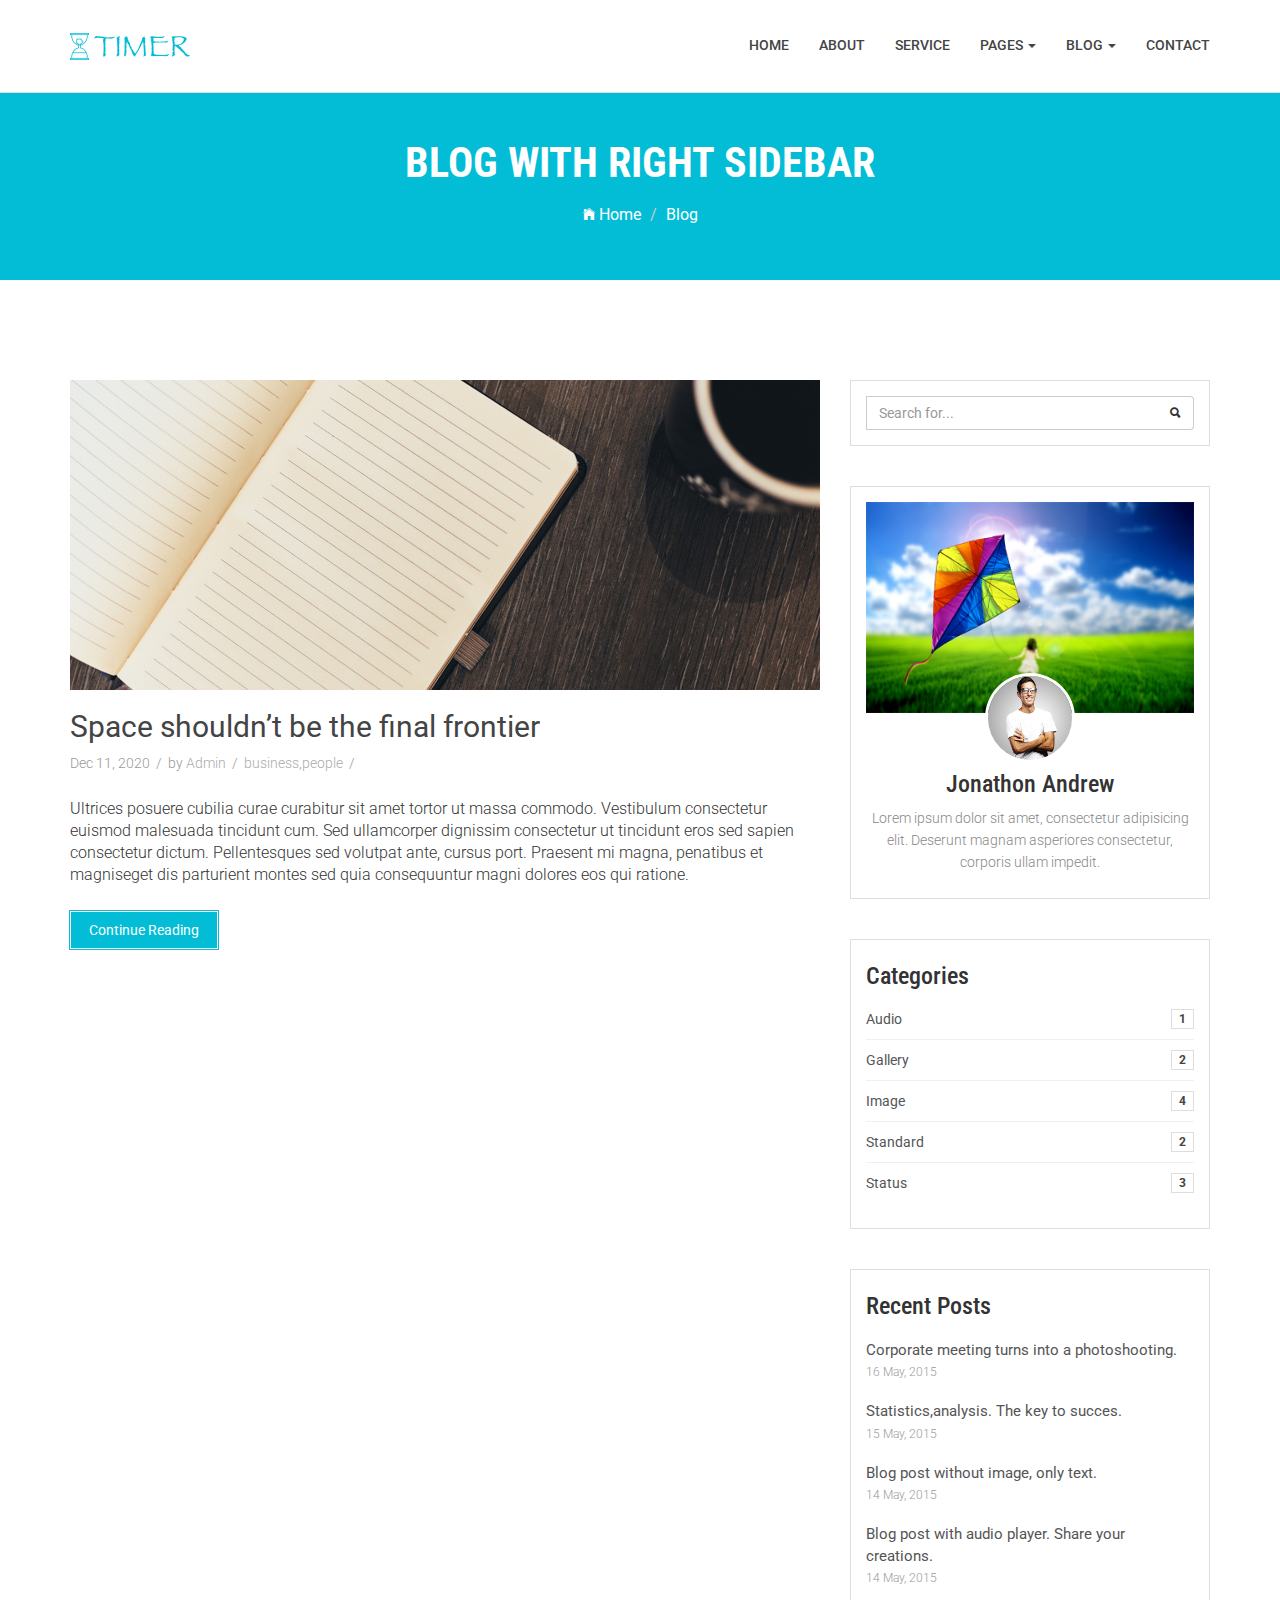
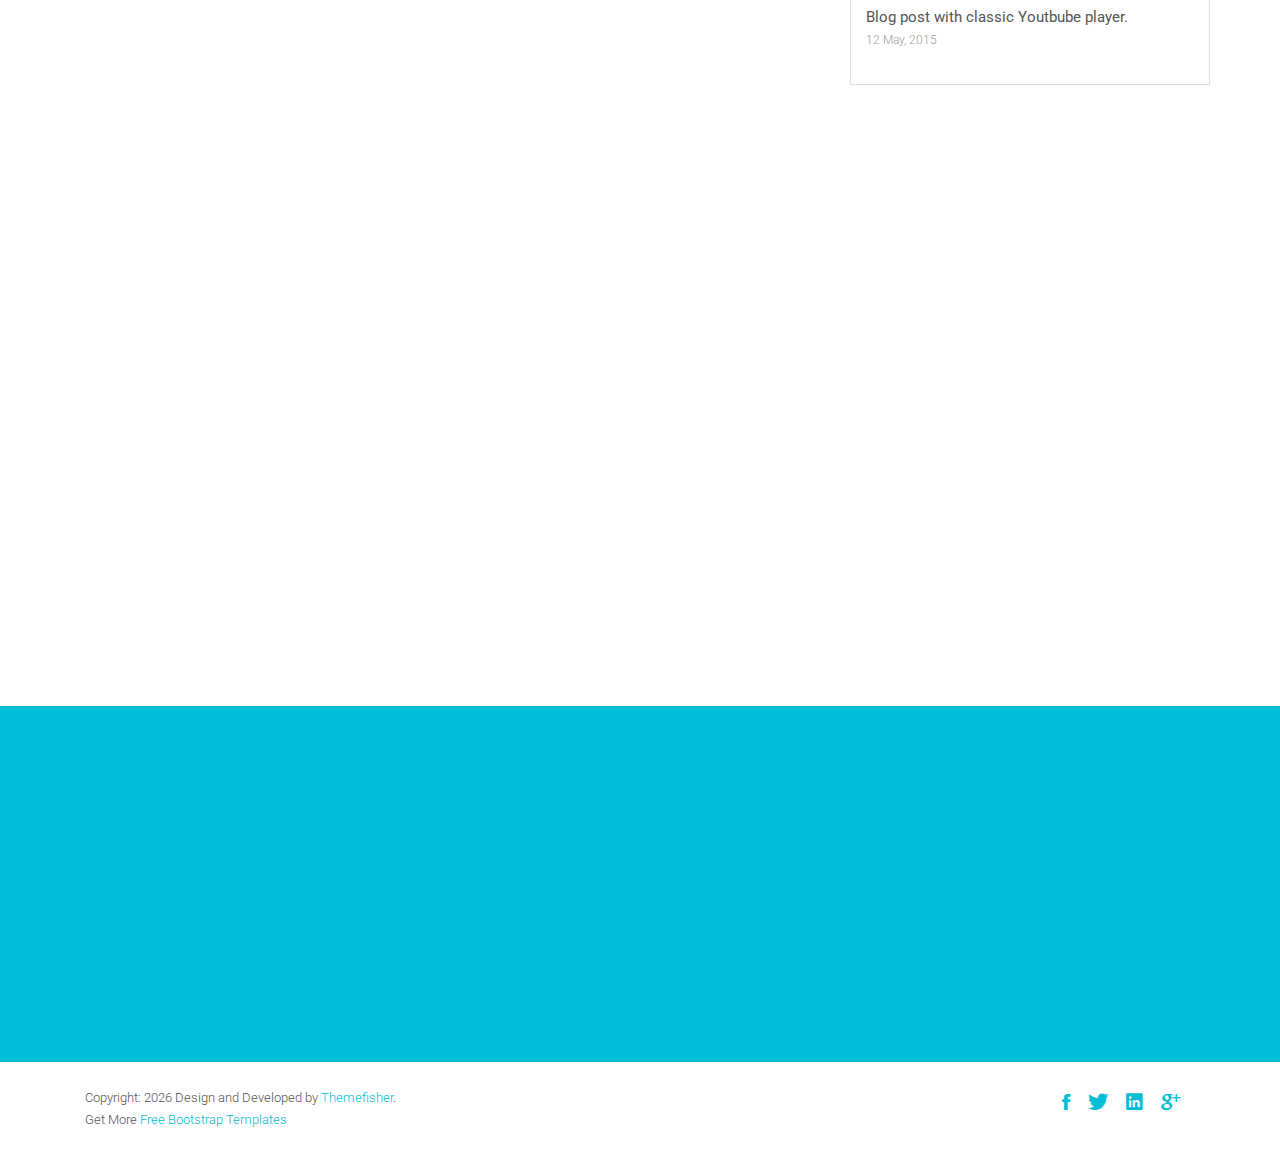
<file: blog-right-sidebar.html>
<!DOCTYPE html>
<html class="no-js">
    <head>
        <!-- Basic Page Needs
        ================================================== -->
        <meta charset="utf-8">
        <meta http-equiv="Content-Type" content="text/html; charset=utf-8">
        <link rel="icon" href="favicon.ico">
        <title>Timer Agency Template</title>
        <meta name="description" content="">
        <meta name="keywords" content="">
        <meta name="author" content="">
        <!-- Mobile Specific Metas
        ================================================== -->
        <meta name="format-detection" content="telephone=no">
        <meta name="viewport" content="width=device-width, initial-scale=1">

        
        <!-- Template CSS Files
        ================================================== -->
        <!-- Twitter Bootstrs CSS -->
        <link rel="stylesheet" href="plugins/bootstrap/bootstrap.min.css">
        <!-- Ionicons Fonts Css -->
        <link rel="stylesheet" href="plugins/ionicons/ionicons.min.css">
        <!-- animate css -->
        <link rel="stylesheet" href="plugins/animate-css/animate.css">
        <!-- Hero area slider css-->
        <link rel="stylesheet" href="plugins/slider/slider.css">
        <!-- owl craousel css -->
        <link rel="stylesheet" href="plugins/owl-carousel/owl.carousel.css">
        <link rel="stylesheet" href="plugins/owl-carousel/owl.theme.css">
        <!-- Fancybox -->
        <link rel="stylesheet" href="plugins/facncybox/jquery.fancybox.css">
        <!-- template main css file -->
        <link rel="stylesheet" href="css/style.css">
    </head>
    <body>


        <!--
        ==================================================
        Header Section Start
        ================================================== -->
        <header id="top-bar" class="navbar-fixed-top animated-header">
            <div class="container">
                <div class="navbar-header">
                    <!-- responsive nav button -->
                    <button type="button" class="navbar-toggle" data-toggle="collapse" data-target=".navbar-collapse">
                    <span class="sr-only">Toggle navigation</span>
                    <span class="icon-bar"></span>
                    <span class="icon-bar"></span>
                    <span class="icon-bar"></span>
                    </button>
                    <!-- /responsive nav button -->
                    
                    <!-- logo -->
                    <div class="navbar-brand">
                        <a href="index.html" >
                            <img src="images/logo.png" alt="">
                        </a>
                    </div>
                    <!-- /logo -->
                </div>
                <!-- main menu -->
                <nav class="collapse navbar-collapse navbar-right" role="navigation">
                    <div class="main-menu">
                        <ul class="nav navbar-nav navbar-right">
                            <li>
                                <a href="index.html" >Home</a>
                            </li>
                            <li><a href="about.html">About</a></li>
                            <li><a href="service.html">Service</a></li>
                            <li class="dropdown">
                                <a href="#" class="dropdown-toggle" data-toggle="dropdown">Pages <span class="caret"></span></a>
                                <div class="dropdown-menu">
                                    <ul>
                                        <li><a href="404.html">404 Page</a></li>
                                        <li><a href="gallery.html">Gallery</a></li>
                                    </ul>
                                </div>
                            </li>
                            <li class="dropdown">
                                <a href="#" class="dropdown-toggle" data-toggle="dropdown">Blog <span class="caret"></span></a>
                                <div class="dropdown-menu">
                                    <ul>
                                        <li><a href="blog-fullwidth.html">Blog Full</a></li>
                                        <li><a href="blog-left-sidebar.html">Blog Left sidebar</a></li>
                                        <li><a href="blog-right-sidebar.html">Blog Right sidebar</a></li>
                                    </ul>
                                </div>
                            </li>
                            <li><a href="contact.html">Contact</a></li>
                        </ul>
                    </div>
                </nav>
                <!-- /main nav -->
            </div>
        </header>
        

        <!-- 
        ================================================== 
            Global Page Section Start
        ================================================== -->
        <section class="global-page-header">
            <div class="container">
                <div class="row">
                    <div class="col-md-12">
                        <div class="block">
                            <h2>Blog with right sidebar</h2>
                            <ol class="breadcrumb">
                                <li>
                                    <a href="index.html">
                                        <i class="ion-ios-home"></i>
                                        Home
                                    </a>
                                </li>
                                <li class="active">Blog</li>
                            </ol>
                        </div>
                    </div>
                </div>
            </div>
        </section>


<!--=============================================
=            Blog With Right Sidebar            =
==============================================-->
<section id="blog-full-width">
    <div class="container">
        <div class="row">
            <div class="col-md-8">
                <article class="wow fadeInDown" data-wow-delay=".3s" data-wow-duration="500ms">
                    <div class="blog-post-image">
                        <a href="post-fullwidth.html"><img class="img-responsive" src="images/blog/post-1.jpg" alt="" /></a>
                    </div>
                    <div class="blog-content">
                        <h2 class="blogpost-title">
                        <a href="post-fullwidth.html">Space shouldn’t be the final frontier</a>
                        </h2>
                        <div class="blog-meta">
                            <span>Dec 11, 2020</span>
                            <span>by <a href="">Admin</a></span>
                            <span><a href="">business</a>,<a href="">people</a></span>
                        </div>
                        <p>Ultrices posuere cubilia curae curabitur sit amet tortor ut massa commodo. Vestibulum consectetur euismod malesuada tincidunt cum. Sed ullamcorper dignissim consectetur ut tincidunt eros sed sapien consectetur dictum. Pellentesques sed volutpat ante, cursus port. Praesent mi magna, penatibus et magniseget dis parturient montes sed quia consequuntur magni dolores eos qui ratione.
                        </p>
                        <a href="single-post.html" class="btn btn-dafault btn-details">Continue Reading</a>
                    </div>
                    
                </article>
                <article class="wow fadeInDown" data-wow-delay=".5s" data-wow-duration="500ms">
                    <div class="blog-post-image">
                        <a href="post-fullwidth.html"><img class="img-responsive" src="images/blog/post-2.jpg" alt="" /></a>
                    </div>
                    <div class="blog-content">
                        <h2 class="blogpost-title">
                        <a href="post-fullwidth.html">Space shouldn’t be the final frontier</a>
                        </h2>
                        <div class="blog-meta">
                            <span>Dec 11, 2020</span>
                            <span>by <a href="">Admin</a></span>
                            <span><a href="">business</a>,<a href="">people</a></span>
                        </div>
                        <p>Ultrices posuere cubilia curae curabitur sit amet tortor ut massa commodo. Vestibulum consectetur euismod malesuada tincidunt cum. Sed ullamcorper dignissim consectetur ut tincidunt eros sed sapien consectetur dictum. Pellentesques sed volutpat ante, cursus port. Praesent mi magna, penatibus et magniseget dis parturient montes sed quia consequuntur magni dolores eos qui ratione.
                        </p>
                        <a href="single-post.html" class="btn btn-dafault btn-details">Continue Reading</a>
                    </div>
                    
                </article>
                <article class="wow fadeInDown" data-wow-delay=".7s" data-wow-duration="500ms">
                    <div class="blog-post-image">
                        <a href="post-fullwidth.html"><img class="img-responsive" src="images/blog/post-3.jpg" alt="" /></a>
                    </div>
                    <div class="blog-content">
                        <h2 class="blogpost-title">
                        <a href="post-fullwidth.html">Space shouldn’t be the final frontier</a>
                        </h2>
                        <div class="blog-meta">
                            <span>Dec 11, 2020</span>
                            <span>by <a href="">Admin</a></span>
                            <span><a href="">business</a>,<a href="">people</a></span>
                        </div>
                        <p>Ultrices posuere cubilia curae curabitur sit amet tortor ut massa commodo. Vestibulum consectetur euismod malesuada tincidunt cum. Sed ullamcorper dignissim consectetur ut tincidunt eros sed sapien consectetur dictum. Pellentesques sed volutpat ante, cursus port. Praesent mi magna, penatibus et magniseget dis parturient montes sed quia consequuntur magni dolores eos qui ratione.
                        </p>
                        <a href="single-post.html" class="btn btn-dafault btn-details">Continue Reading</a>
                    </div>
                    
                </article>
            </div>
            <!-- Sidebar -->
            <div class="col-md-4">
                <div class="sidebar">
                    <div class="search widget">
                        <form action="" method="get" class="searchform" role="search">
                            <div class="input-group">
                                <input type="text" class="form-control" placeholder="Search for...">
                                <span class="input-group-btn">
                                    <button class="btn btn-default" type="button"> <i class="ion-search"></i> </button>
                                </span>
                                </div><!-- /input-group -->
                            </form>
                        </div>
                        <div class="author widget">
                            <img class="img-responsive" src="images/author/author-bg.jpg">
                            <div class="author-body text-center">
                                <div class="author-img">
                                    <img src="images/author/author.jpg">
                                </div>
                                <div class="author-bio">
                                    <h3>Jonathon Andrew</h3>
                                    <p>Lorem ipsum dolor sit amet, consectetur adipisicing elit. Deserunt magnam asperiores consectetur, corporis ullam impedit.</p>
                                </div>
                            </div>
                        </div>
                        <div class="categories widget">
                            <h3 class="widget-head">Categories</h3>
                            <ul>
                                <li>
                                    <a href="">Audio</a> <span class="badge">1</span>
                                </li>
                                <li>
                                    <a href="">Gallery</a> <span class="badge">2</span>
                                </li>
                                <li>
                                    <a href="">Image</a> <span class="badge">4</span>
                                </li>
                                <li>
                                    <a href="">Standard</a> <span class="badge">2</span>
                                </li>
                                <li>
                                    <a href="">Status</a> <span class="badge">3</span>
                                </li>
                            </ul>
                        </div>
                        
                        <div class="recent-post widget">
                            <h3>Recent Posts</h3>
                            
                            <ul>
                                <li>
                                    <a href="#">Corporate meeting turns into a photoshooting.</a><br>
                                    <time>16 May, 2015</time>
                                </li>
                                <li>
                                    <a href="#">Statistics,analysis. The key to succes.</a><br>
                                    <time>15 May, 2015</time>
                                </li>
                                <li>
                                    <a href="#">Blog post without image, only text.</a><br>
                                    <time>14 May, 2015</time>
                                </li>
                                <li>
                                    <a href="#">Blog post with audio player. Share your creations.</a><br>
                                    <time>14 May, 2015</time>
                                </li>
                                <li>
                                    <a href="#">Blog post with classic Youtbube player.</a><br>
                                    <time>12 May, 2015</time>
                                </li>
                            </ul>
                            
                        </div>
                        
                    </div>
                </div>
            </div>
        </div>
</section>    




            <!--
            ==================================================
            Call To Action Section Start
            ================================================== -->
            <section id="call-to-action">
                <div class="container">
                    <div class="row">
                        <div class="col-md-12">
                            <div class="block">
                                <h2 class="title wow fadeInDown" data-wow-delay=".3s" data-wow-duration="500ms">SO WHAT YOU THINK ?</h1>
                                <p class="wow fadeInDown" data-wow-delay=".5s" data-wow-duration="500ms">Lorem ipsum dolor sit amet, consectetur adipisicing elit. Nobis,<br>possimus commodi, fugiat magnam temporibus vero magni recusandae? Dolore, maxime praesentium.</p>
                                <a href="contact.html" class="btn btn-default btn-contact wow fadeInDown" data-wow-delay=".7s" data-wow-duration="500ms">Contact With Me</a>
                            </div>
                        </div>
                        
                    </div>
                </div>
            </section>

            <!--
            ==================================================
            Footer Section Start
            ================================================== -->
            <footer id="footer">
                <div class="container">
                    <div class="col-md-8">
                        <p class="copyright">Copyright: <span><script>document.write(new Date().getFullYear())</script></span> Design and Developed by <a href="http://www.Themefisher.com" target="_blank">Themefisher</a>. <br> 
                            Get More 
                            <a href="https://themefisher.com/free-bootstrap-templates/" target="_blank">
                                Free Bootstrap Templates
                            </a>
                        </p>
                    </div>
                    <div class="col-md-4">
                        <!-- Social Media -->
                        <ul class="social">
                            <li>
                                <a href="http://wwww.fb.com/themefisher" class="Facebook">
                                    <i class="ion-social-facebook"></i>
                                </a>
                            </li>
                            <li>
                                <a href="http://wwww.twitter.com/themefisher" class="Twitter">
                                    <i class="ion-social-twitter"></i>
                                </a>
                            </li>
                            <li>
                                <a href="#" class="Linkedin">
                                    <i class="ion-social-linkedin"></i>
                                </a>
                            </li>
                            <li>
                                <a href="http://wwww.fb.com/themefisher" class="Google Plus">
                                    <i class="ion-social-googleplus"></i>
                                </a>
                            </li>
                        </ul>
                    </div>
                </div>
            </footer> <!-- /#footer -->

	<!-- Template Javascript Files
	================================================== -->
	<!-- jquery -->
	<script src="plugins/jQurey/jquery.min.js"></script>
	<!-- Form Validation -->
    <script src="plugins/form-validation/jquery.form.js"></script> 
    <script src="plugins/form-validation/jquery.validate.min.js"></script>
	<!-- owl carouserl js -->
	<script src="plugins/owl-carousel/owl.carousel.min.js"></script>
	<!-- bootstrap js -->
	<script src="plugins/bootstrap/bootstrap.min.js"></script>
	<!-- wow js -->
	<script src="plugins/wow-js/wow.min.js"></script>
	<!-- slider js -->
	<script src="plugins/slider/slider.js"></script>
	<!-- Fancybox -->
	<script src="plugins/facncybox/jquery.fancybox.js"></script>
	<!-- template main js -->
	<script src="js/main.js"></script>
 	</body>
</html>
</file>
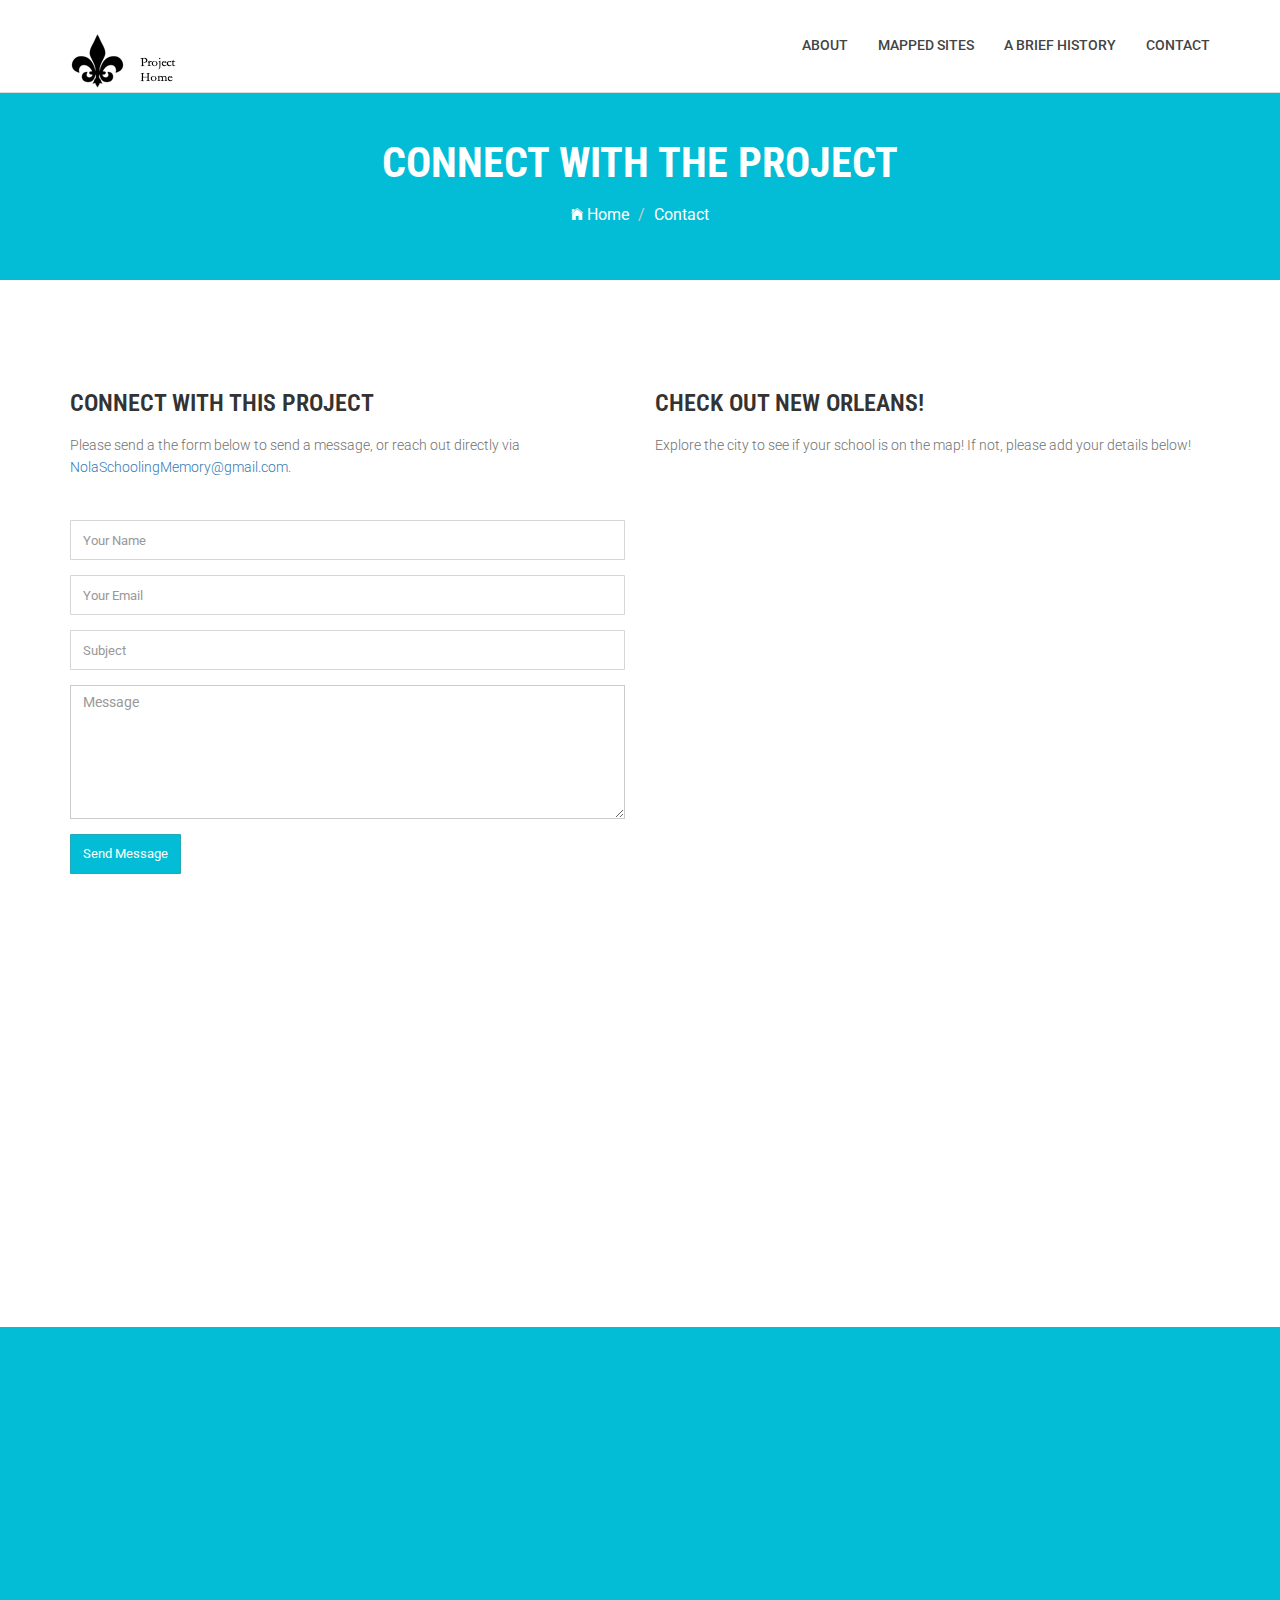
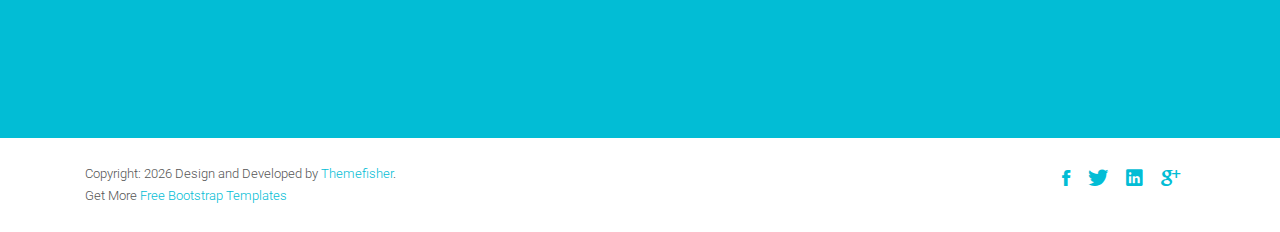
<file: contact.html>
<!DOCTYPE html>
<html class="no-js">
    <head>
        <!-- Basic Page Needs
        ================================================== -->
        <meta charset="utf-8">
        <meta http-equiv="Content-Type" content="text/html; charset=utf-8">
        <link rel="icon" href="favicon.ico">
        <title>Timer Agency Template</title>
        <meta name="description" content="">
        <meta name="keywords" content="">
        <meta name="author" content="">
        <!-- Mobile Specific Metas
        ================================================== -->
        <meta name="format-detection" content="telephone=no">
        <meta name="viewport" content="width=device-width, initial-scale=1">


        <!-- Template CSS Files
        ================================================== -->
        <!-- Twitter Bootstrs CSS -->
        <link rel="stylesheet" href="plugins/bootstrap/bootstrap.min.css">
        <!-- Ionicons Fonts Css -->
        <link rel="stylesheet" href="plugins/ionicons/ionicons.min.css">
        <!-- animate css -->
        <link rel="stylesheet" href="plugins/animate-css/animate.css">
        <!-- Hero area slider css-->
        <link rel="stylesheet" href="plugins/slider/slider.css">
        <!-- owl craousel css -->
        <link rel="stylesheet" href="plugins/owl-carousel/owl.carousel.css">
        <link rel="stylesheet" href="plugins/owl-carousel/owl.theme.css">
        <!-- Fancybox -->
        <link rel="stylesheet" href="plugins/facncybox/jquery.fancybox.css">
        <!-- template main css file -->
        <link rel="stylesheet" href="css/style.css">
    </head>
    <body>


        <!--
        ==================================================
        Header Section Start
        ================================================== -->
        <header id="top-bar" class="navbar-fixed-top animated-header">
            <div class="container">
                <div class="navbar-header">
                    <!-- responsive nav button -->
                    <button type="button" class="navbar-toggle" data-toggle="collapse" data-target=".navbar-collapse">
                    <span class="sr-only">Toggle navigation</span>
                    <span class="icon-bar"></span>
                    <span class="icon-bar"></span>
                    <span class="icon-bar"></span>
                    </button>
                    <!-- /responsive nav button -->

                    <!-- logo -->
                    <div class="navbar-brand">
                        <a href="index.html" >
                            <img src="images/projecthome.png" alt="">
                        </a>
                    </div>
                    <!-- /logo -->
                </div>
                <!-- main menu -->
                <nav class="collapse navbar-collapse navbar-right" role="navigation">
                    <div class="main-menu">
                        <ul class="nav navbar-nav navbar-right">
                            <li><a href="about.html">About</a></li>
                            <li><a href="map.html">Mapped Sites</a></li>
                            <li><a href="ABriefHistory.html">A Brief History</a></li>
                            <li><a href="contact.html">Contact</a></li>
                        </ul>
                    </div>
                </nav>
                <!-- /main nav -->
            </div>
        </header>


        <!--
        ==================================================
            Global Page Section Start
        ================================================== -->
        <section class="global-page-header">
            <div class="container">
                <div class="row">
                    <div class="col-md-12">
                        <div class="block">
                            <h2>Connect with the Project</h2>
                            <ol class="breadcrumb">
                                <li>
                                    <a href="index.html">
                                        <i class="ion-ios-home"></i>
                                        Home
                                    </a>
                                </li>
                                <li class="active">Contact</li>
                            </ol>
                        </div>
                    </div>
                </div>
            </div>
        </section>


<!--
==================================================
    Contact Section Start
================================================== -->
<section id="contact-section">
    <div class="container">
        <div class="row">
            <div class="col-md-6">
                <div class="block">
                    <h2 class="subtitle wow fadeInDown" data-wow-duration="500ms" data-wow-delay=".3s">Connect With this Project</h2>
                    <p class="subtitle-des wow fadeInDown" data-wow-duration="500ms" data-wow-delay=".5s">
                        Please send a the form below to send a message, or reach out directly via <a href = "mailto: NolaSchoolingMemory@gmail.com">NolaSchoolingMemory@gmail.com</a>.
                    </p>
                    <div class="contact-form">
                        <form id="contact-form" method="#" action="#" role="form">

                            <div class="form-group wow fadeInDown" data-wow-duration="500ms" data-wow-delay=".6s">
                                <input type="text" placeholder="Your Name" class="form-control" name="name" id="name">
                            </div>

                            <div class="form-group wow fadeInDown" data-wow-duration="500ms" data-wow-delay=".8s">
                                <input type="email" placeholder="Your Email" class="form-control" name="email" id="email" >
                            </div>

                            <div class="form-group wow fadeInDown" data-wow-duration="500ms" data-wow-delay="1s">
                                <input type="text" placeholder="Subject" class="form-control" name="subject" id="subject">
                            </div>

                            <div class="form-group wow fadeInDown" data-wow-duration="500ms" data-wow-delay="1.2s">
                                <textarea rows="6" placeholder="Message" class="form-control" name="message" id="message"></textarea>
                            </div>

                            <div id="success" class="success">
                                Thank you. The mail carrier is on their way!
                            </div>

                            <div id="error" class="error">
                                Sorry, we don't know what happened. Please try again later :(
                            </div>

                            <div id="submit" class="wow fadeInDown" data-wow-duration="500ms" data-wow-delay="1.4s">
                                <input type="submit" id="contact-submit" class="btn btn-default btn-send" value="Send Message">
                            </div>
                        </form>
                    </div>
                </div>
            </div>
            <div class="col-md-6">
                 <div class="map-area">
                    <h2 class="subtitle  wow fadeInDown" data-wow-duration="500ms" data-wow-delay=".3s">Check out New Orleans!</h2>
                    <p class="subtitle-des wow fadeInDown" data-wow-duration="500ms" data-wow-delay=".5s">
                        Explore the city to see if your school is on the map! If not, please add your details below!

                    </p>
                    <div class="map">
                        <iframe src="https://www.google.com/maps/embed?pb=!1m18!1m12!1m3!1d55302.38146616389!2d-90.1074513965048!3d29.967965753483213!2m3!1f0!2f0!3f0!3m2!1i1024!2i768!4f13.1!3m3!1m2!1s0x8620a454b2118265%3A0xdb065be85e22d3b4!2sNew+Orleans%2C+LA!5e0!3m2!1sen!2sus!4v1556815803072!5m2!1sen!2sus" width="600" height="450" frameborder="0" style="border:0" allowfullscreen></iframe>

                    </div>
                </div>
            </div>
        </div>
        <div class="row address-details">
            <div class="col-md-3">
                <div class="address wow fadeInLeft" data-wow-duration="500ms" data-wow-delay=".3s">
                    <i class="ion-ios-location-outline"></i>
                    <h5>Facebook Page Soon to Come!</h5>
                </div>
            </div>
            <div class="col-md-3">
                <div class="address wow fadeInLeft" data-wow-duration="500ms" data-wow-delay=".5s">
                    <i class="ion-ios-location-outline"></i>
                    <h5>Instagram Soon to Come!</h5>
                </div>
            </div>
            <div class="col-md-3">
                <div class="email wow fadeInLeft" data-wow-duration="500ms" data-wow-delay=".7s">
                    <i class="ion-ios-email-outline"></i>
                    <p>nolaschoolingmemory@gmail.comcom<br>Expect a Response within 2-3 days!/p>
                </div>
            </div>
            <div class="col-md-3">
                <div class="phone wow fadeInLeft" data-wow-duration="500ms" data-wow-delay=".9s">
                    <i class="ion-ios-telephone-outline"></i>
                    <p>E-mail works best!</p>
                </div>
            </div>
        </div>
    </div>
</section>




<!--
==================================================
Call To Action Section Start
================================================== -->
<section id="call-to-action">
    <div class="container">
        <div class="row">
            <div class="col-md-12">
                <div class="block">
                    <h2 class="title wow fadeInDown" data-wow-delay=".3s" data-wow-duration="500ms">Interested in learning more or submitting your own photos and artifacts from your New Orleans educational experiences?</h1>
                    <p class="wow fadeInDown" data-wow-delay=".5s" data-wow-duration="500ms">Please connect with me to ask questions, voice concerns, or share your own stories,<br>images, and artifacts about your time in New Orleans schools. <br>Click below to learn more.</p>
                    <a href="contact.html" class="btn btn-default btn-contact wow fadeInDown" data-wow-delay=".7s" data-wow-duration="500ms">Contact Me</a>
                </div>
            </div>

        </div>
    </div>
</section>

<!--
            ==================================================
            Footer Section Start
            ================================================== -->
            <footer id="footer">
                <div class="container">
                    <div class="col-md-8">
                        <p class="copyright">Copyright: <span><script>document.write(new Date().getFullYear())</script></span> Design and Developed by <a href="http://www.Themefisher.com" target="_blank">Themefisher</a>. <br>
                            Get More
                            <a href="https://themefisher.com/free-bootstrap-templates/" target="_blank">
                                Free Bootstrap Templates
                            </a>
                        </p>
                    </div>
                    <div class="col-md-4">
                        <!-- Social Media -->
                        <ul class="social">
                            <li>
                                <a href="http://wwww.fb.com/themefisher" class="Facebook">
                                    <i class="ion-social-facebook"></i>
                                </a>
                            </li>
                            <li>
                                <a href="http://wwww.twitter.com/themefisher" class="Twitter">
                                    <i class="ion-social-twitter"></i>
                                </a>
                            </li>
                            <li>
                                <a href="#" class="Linkedin">
                                    <i class="ion-social-linkedin"></i>
                                </a>
                            </li>
                            <li>
                                <a href="http://wwww.fb.com/themefisher" class="Google Plus">
                                    <i class="ion-social-googleplus"></i>
                                </a>
                            </li>
                        </ul>
                    </div>
                </div>
            </footer> <!-- /#footer -->

	<!-- Template Javascript Files
	================================================== -->
	<!-- jquery -->
	<script src="plugins/jQurey/jquery.min.js"></script>
	<!-- Form Validation -->
    <script src="plugins/form-validation/jquery.form.js"></script>
    <script src="plugins/form-validation/jquery.validate.min.js"></script>
	<!-- owl carouserl js -->
	<script src="plugins/owl-carousel/owl.carousel.min.js"></script>
	<!-- bootstrap js -->
	<script src="plugins/bootstrap/bootstrap.min.js"></script>
	<!-- wow js -->
	<script src="plugins/wow-js/wow.min.js"></script>
	<!-- slider js -->
	<script src="plugins/slider/slider.js"></script>
	<!-- Fancybox -->
	<script src="plugins/facncybox/jquery.fancybox.js"></script>
	<!-- template main js -->
	<script src="js/main.js"></script>
 	</body>
</html>
</file>
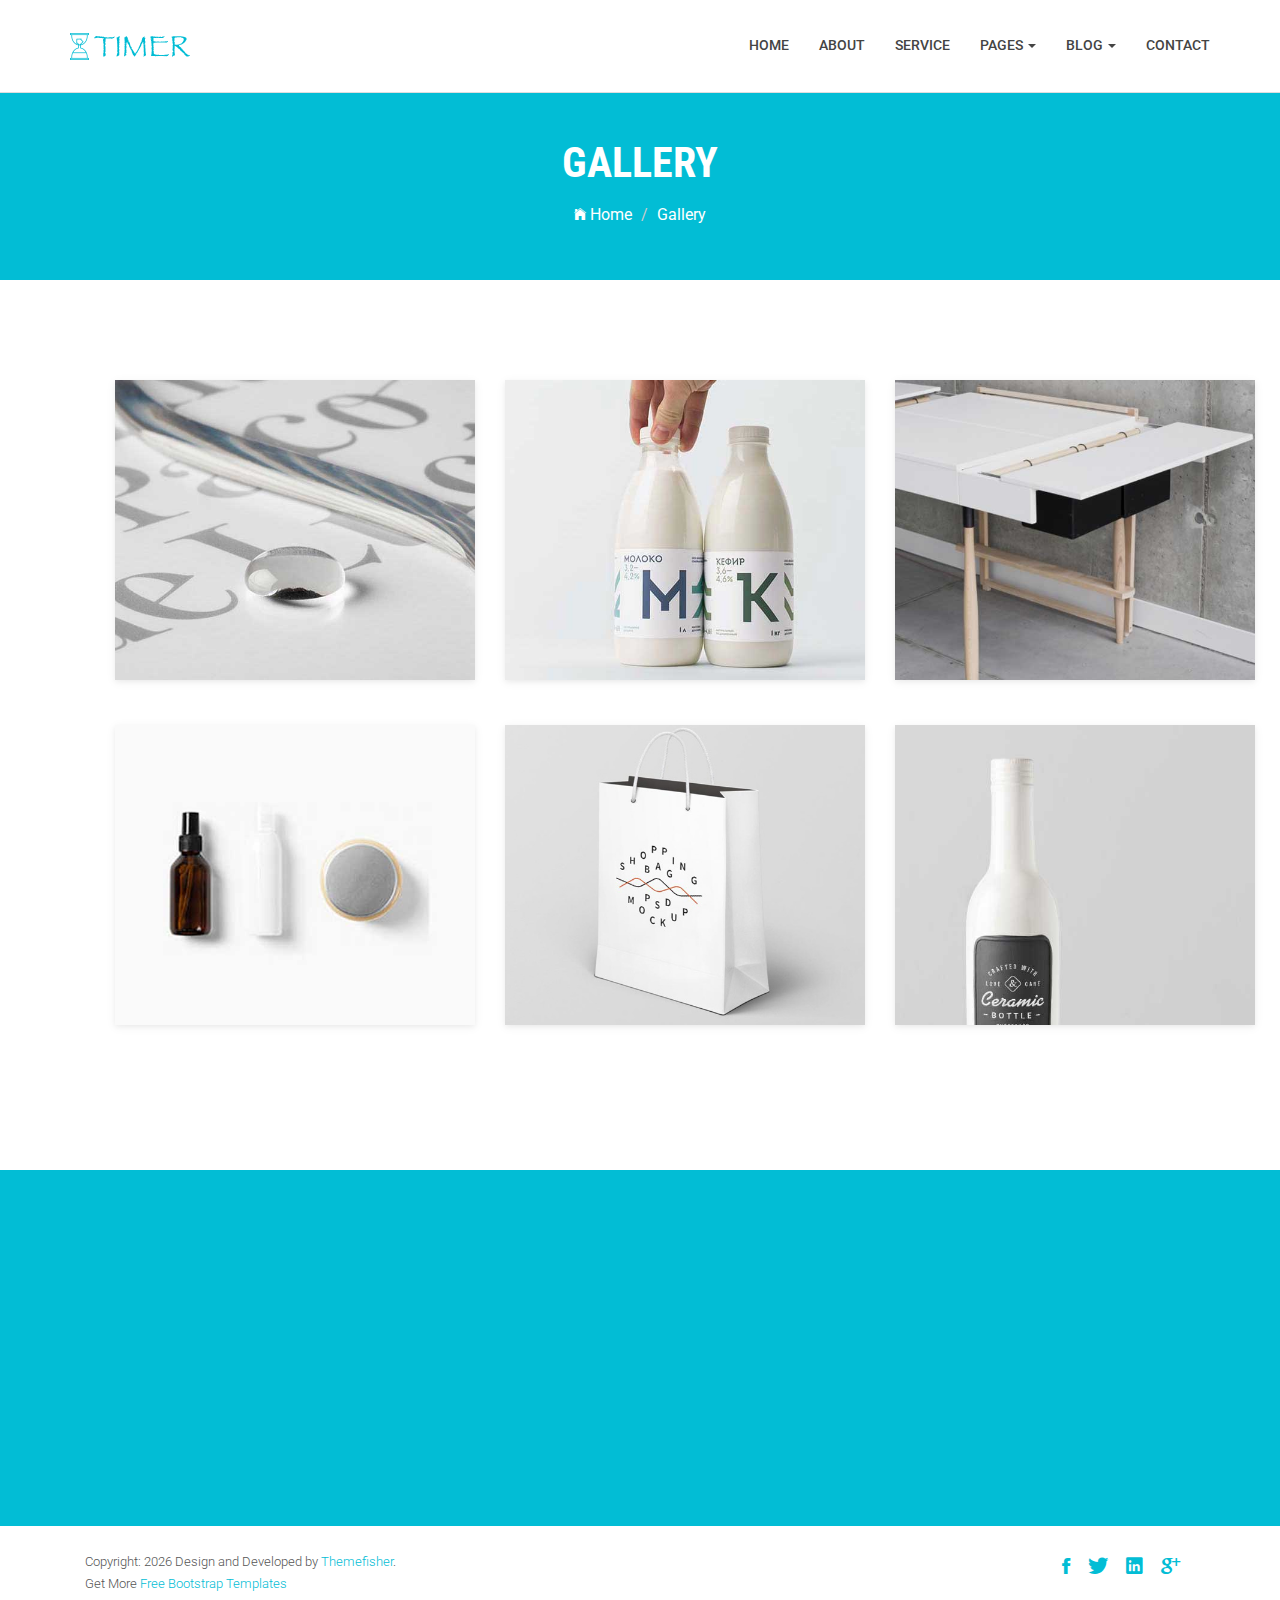
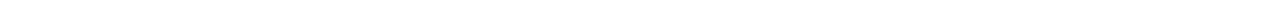
<file: gallery.html>
<!DOCTYPE html>
<html class="no-js">
    <head>
        <!-- Basic Page Needs
        ================================================== -->
        <meta charset="utf-8">
        <meta http-equiv="Content-Type" content="text/html; charset=utf-8">
        <link rel="icon" href="favicon.ico">
        <title>Timer Agency Template</title>
        <meta name="description" content="">
        <meta name="keywords" content="">
        <meta name="author" content="">
        <!-- Mobile Specific Metas
        ================================================== -->
        <meta name="format-detection" content="telephone=no">
        <meta name="viewport" content="width=device-width, initial-scale=1">

        
        <!-- Template CSS Files
        ================================================== -->
        <!-- Twitter Bootstrs CSS -->
        <link rel="stylesheet" href="plugins/bootstrap/bootstrap.min.css">
        <!-- Ionicons Fonts Css -->
        <link rel="stylesheet" href="plugins/ionicons/ionicons.min.css">
        <!-- animate css -->
        <link rel="stylesheet" href="plugins/animate-css/animate.css">
        <!-- Hero area slider css-->
        <link rel="stylesheet" href="plugins/slider/slider.css">
        <!-- owl craousel css -->
        <link rel="stylesheet" href="plugins/owl-carousel/owl.carousel.css">
        <link rel="stylesheet" href="plugins/owl-carousel/owl.theme.css">
        <!-- Fancybox -->
        <link rel="stylesheet" href="plugins/facncybox/jquery.fancybox.css">
        <!-- template main css file -->
        <link rel="stylesheet" href="css/style.css">
    </head>
    <body>


        <!--
        ==================================================
        Header Section Start
        ================================================== -->
        <header id="top-bar" class="navbar-fixed-top animated-header">
            <div class="container">
                <div class="navbar-header">
                    <!-- responsive nav button -->
                    <button type="button" class="navbar-toggle" data-toggle="collapse" data-target=".navbar-collapse">
                    <span class="sr-only">Toggle navigation</span>
                    <span class="icon-bar"></span>
                    <span class="icon-bar"></span>
                    <span class="icon-bar"></span>
                    </button>
                    <!-- /responsive nav button -->
                    
                    <!-- logo -->
                    <div class="navbar-brand">
                        <a href="index.html" >
                            <img src="images/logo.png" alt="">
                        </a>
                    </div>
                    <!-- /logo -->
                </div>
                <!-- main menu -->
                <nav class="collapse navbar-collapse navbar-right" role="navigation">
                    <div class="main-menu">
                        <ul class="nav navbar-nav navbar-right">
                            <li>
                                <a href="index.html" >Home</a>
                            </li>
                            <li><a href="about.html">About</a></li>
                            <li><a href="service.html">Service</a></li>
                            <li class="dropdown">
                                <a href="#" class="dropdown-toggle" data-toggle="dropdown">Pages <span class="caret"></span></a>
                                <div class="dropdown-menu">
                                    <ul>
                                        <li><a href="404.html">404 Page</a></li>
                                        <li><a href="gallery.html">Gallery</a></li>
                                    </ul>
                                </div>
                            </li>
                            <li class="dropdown">
                                <a href="#" class="dropdown-toggle" data-toggle="dropdown">Blog <span class="caret"></span></a>
                                <div class="dropdown-menu">
                                    <ul>
                                        <li><a href="blog-fullwidth.html">Blog Full</a></li>
                                        <li><a href="blog-left-sidebar.html">Blog Left sidebar</a></li>
                                        <li><a href="blog-right-sidebar.html">Blog Right sidebar</a></li>
                                    </ul>
                                </div>
                            </li>
                            <li><a href="contact.html">Contact</a></li>
                        </ul>
                    </div>
                </nav>
                <!-- /main nav -->
            </div>
        </header>
        

        <!-- 
        ================================================== 
            Global Page Section Start
        ================================================== -->
        <section class="global-page-header">
            <div class="container">
                <div class="row">
                    <div class="col-md-12">
                        <div class="block">
                            <h2>Gallery</h2>
                            <ol class="breadcrumb">
                                <li>
                                    <a href="index.html">
                                        <i class="ion-ios-home"></i>
                                        Home
                                    </a>
                                </li>
                                <li class="active">Gallery</li>
                            </ol>
                        </div>
                    </div>
                </div>
            </div>
        </section>


<!--=============================
=            Gallery            =
==============================-->
<section id="gallery" class="gallery">
    <div class="container">
        <div class="row">
            <div class="col-sm-4 col-xs-12">
                <figure class="wow fadeInLeft animated portfolio-item animated" data-wow-duration="500ms" data-wow-delay="0ms" style="visibility: visible; animation-duration: 300ms; -webkit-animation-duration: 300ms; animation-delay: 0ms; -webkit-animation-delay: 0ms; animation-name: fadeInLeft; -webkit-animation-name: fadeInLeft;">
                    <div class="img-wrapper">
                        <img src="images/portfolio/item-1.jpg" class="img-responsive" alt="this is a title">
                        <div class="overlay">
                            <div class="buttons">
                                <a rel="gallery" class="fancybox" href="images/portfolio/item-1.jpg">Demo</a>
                            </div>
                        </div>
                    </div>
                </figure>
            </div>
            <div class="col-sm-4 col-xs-12">
                <figure class="wow fadeInLeft animated animated" data-wow-duration="500ms" data-wow-delay="300ms" style="visibility: visible; animation-duration: 300ms; -webkit-animation-duration: 300ms; animation-delay: 300ms; -webkit-animation-delay: 300ms; animation-name: fadeInLeft; -webkit-animation-name: fadeInLeft;">
                    <div class="img-wrapper">
                        <img src="images/portfolio/item-2.jpg" class="img-responsive" alt="this is a title">
                        <div class="overlay">
                            <div class="buttons">
                                <a rel="gallery" class="fancybox" href="images/portfolio/item-2.jpg">Demo</a>
                            </div>
                        </div>
                    </div>
                </figure>
            </div>
            <div class="col-sm-4 col-xs-12">
                <figure class="wow fadeInLeft animated animated" data-wow-duration="500ms" data-wow-delay="500ms" style="visibility: visible; animation-duration: 300ms; -webkit-animation-duration: 300ms; animation-delay: 300ms; -webkit-animation-delay: 300ms; animation-name: fadeInLeft; -webkit-animation-name: fadeInLeft;">
                    <div class="img-wrapper">
                        <img src="images/portfolio/item-3.jpg" class="img-responsive" alt="">
                        <div class="overlay">
                            <div class="buttons">
                                <a rel="gallery" class="fancybox" href="images/portfolio/item-3.jpg">Demo</a>
                            </div>
                        </div>
                    </div>
                </figure>
            </div>
            <div class="col-sm-4 col-xs-12">
                <figure class="wow fadeInLeft animated" data-wow-duration="500ms" data-wow-delay="700ms" style="visibility: hidden; animation-duration: 300ms; -webkit-animation-duration: 300ms; animation-delay: 600ms; -webkit-animation-delay: 600ms; animation-name: none; -webkit-animation-name: none;">
                    <div class="img-wrapper">
                        <img src="images/portfolio/item-4.jpg" class="img-responsive" alt="">
                        <div class="overlay">
                            <div class="buttons">
                                <a rel="gallery" class="fancybox" href="images/portfolio/item-4.jpg">Demo</a>
                            </div>
                        </div>
                    </div>
                </figure>
            </div>
            <div class="col-sm-4 col-xs-12">
                <figure class="wow fadeInLeft animated" data-wow-duration="500ms" data-wow-delay="900ms" style="visibility: hidden; animation-duration: 300ms; -webkit-animation-duration: 300ms; animation-delay: 900ms; -webkit-animation-delay: 900ms; animation-name: none; -webkit-animation-name: none;">
                    <div class="img-wrapper">
                        <img src="images/portfolio/item-5.jpg" class="img-responsive" alt="">
                        <div class="overlay">
                            <div class="buttons">
                                <a rel="gallery" class="fancybox" href="images/portfolio/item-5.jpg">Demo</a>
                            </div>
                        </div>
                    </div>
                </figure>
            </div>
            <div class="col-sm-4 col-xs-12">
                <figure class="wow fadeInLeft animated" data-wow-duration="500ms" data-wow-delay="1100ms" style="visibility: hidden; animation-duration: 300ms; -webkit-animation-duration: 300ms; animation-delay: 1200ms; -webkit-animation-delay: 1200ms; animation-name: none; -webkit-animation-name: none;">
                    <div class="img-wrapper">
                        <img src="images/portfolio/item-6.jpg" class="img-responsive" alt="">
                        <div class="overlay">
                            <div class="buttons">
                                <a rel="gallery" class="fancybox" href="images/portfolio/item-6.jpg">Demo</a>
                            </div>
                        </div>
                    </div>
                </figure>
            </div>
        </div>
    </div>
</section>   



            
            <!--
            ==================================================
            Call To Action Section Start
            ================================================== -->
            <section id="call-to-action">
                <div class="container">
                    <div class="row">
                        <div class="col-md-12">
                            <div class="block">
                                <h2 class="title wow fadeInDown" data-wow-delay=".3s" data-wow-duration="500ms">SO WHAT YOU THINK ?</h1>
                                <p class="wow fadeInDown" data-wow-delay=".5s" data-wow-duration="500ms">Lorem ipsum dolor sit amet, consectetur adipisicing elit. Nobis,<br>possimus commodi, fugiat magnam temporibus vero magni recusandae? Dolore, maxime praesentium.</p>
                                <a href="contact.html" class="btn btn-default btn-contact wow fadeInDown" data-wow-delay=".7s" data-wow-duration="500ms">Contact With Me</a>
                            </div>
                        </div>
                        
                    </div>
                </div>
            </section>

            <!--
            ==================================================
            Footer Section Start
            ================================================== -->
            <footer id="footer">
                <div class="container">
                    <div class="col-md-8">
                        <p class="copyright">Copyright: <span><script>document.write(new Date().getFullYear())</script></span> Design and Developed by <a href="http://www.Themefisher.com" target="_blank">Themefisher</a>. <br> 
                            Get More 
                            <a href="https://themefisher.com/free-bootstrap-templates/" target="_blank">
                                Free Bootstrap Templates
                            </a>
                        </p>
                    </div>
                    <div class="col-md-4">
                        <!-- Social Media -->
                        <ul class="social">
                            <li>
                                <a href="http://wwww.fb.com/themefisher" class="Facebook">
                                    <i class="ion-social-facebook"></i>
                                </a>
                            </li>
                            <li>
                                <a href="http://wwww.twitter.com/themefisher" class="Twitter">
                                    <i class="ion-social-twitter"></i>
                                </a>
                            </li>
                            <li>
                                <a href="#" class="Linkedin">
                                    <i class="ion-social-linkedin"></i>
                                </a>
                            </li>
                            <li>
                                <a href="http://wwww.fb.com/themefisher" class="Google Plus">
                                    <i class="ion-social-googleplus"></i>
                                </a>
                            </li>
                        </ul>
                    </div>
                </div>
            </footer> <!-- /#footer -->

	<!-- Template Javascript Files
	================================================== -->
	<!-- jquery -->
	<script src="plugins/jQurey/jquery.min.js"></script>
	<!-- Form Validation -->
    <script src="plugins/form-validation/jquery.form.js"></script> 
    <script src="plugins/form-validation/jquery.validate.min.js"></script>
	<!-- owl carouserl js -->
	<script src="plugins/owl-carousel/owl.carousel.min.js"></script>
	<!-- bootstrap js -->
	<script src="plugins/bootstrap/bootstrap.min.js"></script>
	<!-- wow js -->
	<script src="plugins/wow-js/wow.min.js"></script>
	<!-- slider js -->
	<script src="plugins/slider/slider.js"></script>
	<!-- Fancybox -->
	<script src="plugins/facncybox/jquery.fancybox.js"></script>
	<!-- template main js -->
	<script src="js/main.js"></script>
 	</body>
</html>
</file>
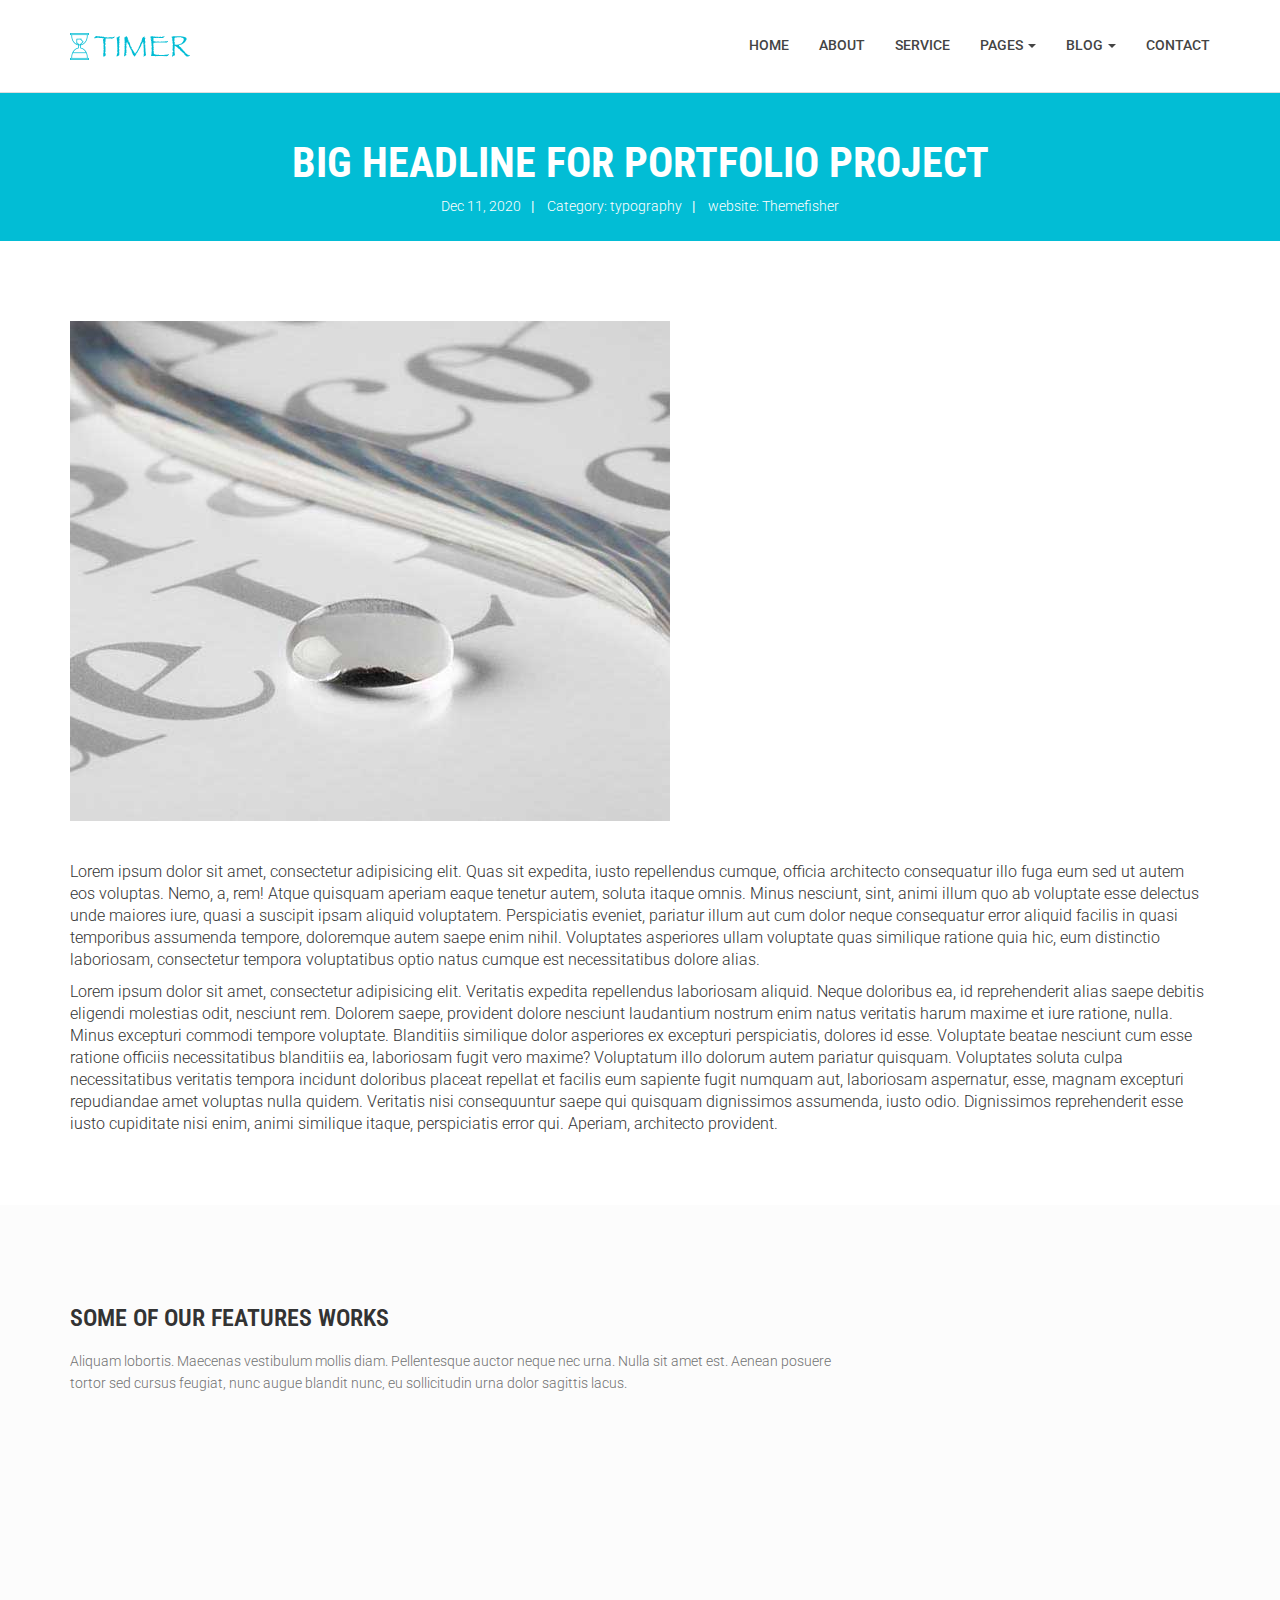
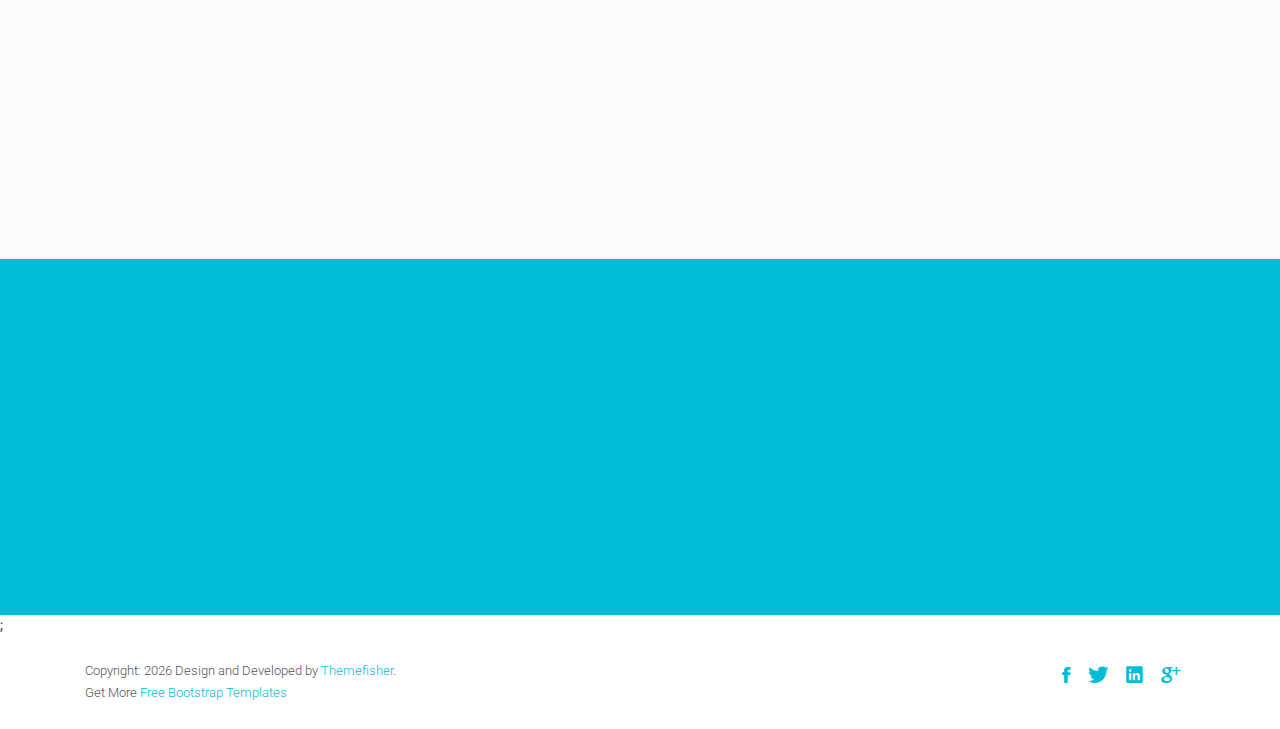
<file: single-portfolio.html>
<!DOCTYPE html>
<html class="no-js">
    <head>
        <!-- Basic Page Needs
        ================================================== -->
        <meta charset="utf-8">
        <meta http-equiv="Content-Type" content="text/html; charset=utf-8">
        <link rel="icon" href="favicon.ico">
        <title>Timer Agency Template</title>
        <meta name="description" content="">
        <meta name="keywords" content="">
        <meta name="author" content="">
        <!-- Mobile Specific Metas
        ================================================== -->
        <meta name="format-detection" content="telephone=no">
        <meta name="viewport" content="width=device-width, initial-scale=1">

        
        <!-- Template CSS Files
        ================================================== -->
        <!-- Twitter Bootstrs CSS -->
        <link rel="stylesheet" href="plugins/bootstrap/bootstrap.min.css">
        <!-- Ionicons Fonts Css -->
        <link rel="stylesheet" href="plugins/ionicons/ionicons.min.css">
        <!-- animate css -->
        <link rel="stylesheet" href="plugins/animate-css/animate.css">
        <!-- Hero area slider css-->
        <link rel="stylesheet" href="plugins/slider/slider.css">
        <!-- owl craousel css -->
        <link rel="stylesheet" href="plugins/owl-carousel/owl.carousel.css">
        <link rel="stylesheet" href="plugins/owl-carousel/owl.theme.css">
        <!-- Fancybox -->
        <link rel="stylesheet" href="plugins/facncybox/jquery.fancybox.css">
        <!-- template main css file -->
        <link rel="stylesheet" href="css/style.css">
    </head>
    <body>


        <!--
        ==================================================
        Header Section Start
        ================================================== -->
        <header id="top-bar" class="navbar-fixed-top animated-header">
            <div class="container">
                <div class="navbar-header">
                    <!-- responsive nav button -->
                    <button type="button" class="navbar-toggle" data-toggle="collapse" data-target=".navbar-collapse">
                    <span class="sr-only">Toggle navigation</span>
                    <span class="icon-bar"></span>
                    <span class="icon-bar"></span>
                    <span class="icon-bar"></span>
                    </button>
                    <!-- /responsive nav button -->
                    
                    <!-- logo -->
                    <div class="navbar-brand">
                        <a href="index.html" >
                            <img src="images/logo.png" alt="">
                        </a>
                    </div>
                    <!-- /logo -->
                </div>
                <!-- main menu -->
                <nav class="collapse navbar-collapse navbar-right" role="navigation">
                    <div class="main-menu">
                        <ul class="nav navbar-nav navbar-right">
                            <li>
                                <a href="index.html" >Home</a>
                            </li>
                            <li><a href="about.html">About</a></li>
                            <li><a href="service.html">Service</a></li>
                            <li class="dropdown">
                                <a href="#" class="dropdown-toggle" data-toggle="dropdown">Pages <span class="caret"></span></a>
                                <div class="dropdown-menu">
                                    <ul>
                                        <li><a href="404.html">404 Page</a></li>
                                        <li><a href="gallery.html">Gallery</a></li>
                                    </ul>
                                </div>
                            </li>
                            <li class="dropdown">
                                <a href="#" class="dropdown-toggle" data-toggle="dropdown">Blog <span class="caret"></span></a>
                                <div class="dropdown-menu">
                                    <ul>
                                        <li><a href="blog-fullwidth.html">Blog Full</a></li>
                                        <li><a href="blog-left-sidebar.html">Blog Left sidebar</a></li>
                                        <li><a href="blog-right-sidebar.html">Blog Right sidebar</a></li>
                                    </ul>
                                </div>
                            </li>
                            <li><a href="contact.html">Contact</a></li>
                        </ul>
                    </div>
                </nav>
                <!-- /main nav -->
            </div>
        </header>
        


<!--
==================================================
Global Page Section Start
================================================== -->
<section class="global-page-header">
    <div class="container">
        <div class="row">
            <div class="col-md-12">
                <div class="block">
                    <h2>Big Headline for Portfolio Project</h2>
                    <div class="portfolio-meta">
                       <span>Dec 11, 2020</span>|
                       <span> Category: typography</span>|
                       <span> website: <a href="http://www.themefisher.com">Themefisher</a></span>
                    </div>
                </div>
            </div>
        </div>
    </div>
</section><!--/#Page header-->

<section class="portfolio-single">
    <div class="container">
        <div class="row">
            <div class="col-md-12">
                <div class="portfolio-single-img">
                    <img class="img-responsive" alt="" src="images/portfolio/post-1.jpg">
                </div>
                <div class="portfolio-content">
                    <p>
                        Lorem ipsum dolor sit amet, consectetur adipisicing elit. Quas sit expedita, iusto repellendus cumque, officia architecto consequatur illo fuga eum sed ut autem eos voluptas. Nemo, a, rem! Atque quisquam aperiam eaque tenetur autem, soluta itaque omnis. Minus nesciunt, sint, animi illum quo ab voluptate esse delectus unde maiores iure, quasi a suscipit ipsam aliquid voluptatem. Perspiciatis eveniet, pariatur illum aut cum dolor neque consequatur error aliquid facilis in quasi temporibus assumenda tempore, doloremque autem saepe enim nihil. Voluptates asperiores ullam voluptate quas similique ratione quia hic, eum distinctio laboriosam, consectetur tempora voluptatibus optio natus cumque est necessitatibus dolore alias.
                    </p>
                    <p>
                        Lorem ipsum dolor sit amet, consectetur adipisicing elit. Veritatis expedita repellendus laboriosam aliquid. Neque doloribus ea, id reprehenderit alias saepe debitis eligendi molestias odit, nesciunt rem. Dolorem saepe, provident dolore nesciunt laudantium nostrum enim natus veritatis harum maxime et iure ratione, nulla. Minus excepturi commodi tempore voluptate. Blanditiis similique dolor asperiores ex excepturi perspiciatis, dolores id esse. Voluptate beatae nesciunt cum esse ratione officiis necessitatibus blanditiis ea, laboriosam fugit vero maxime? Voluptatum illo dolorum autem pariatur quisquam. Voluptates soluta culpa necessitatibus veritatis tempora incidunt doloribus placeat repellat et facilis eum sapiente fugit numquam aut, laboriosam aspernatur, esse, magnam excepturi repudiandae amet voluptas nulla quidem. Veritatis nisi consequuntur saepe qui quisquam dignissimos assumenda, iusto odio. Dignissimos reprehenderit esse iusto cupiditate nisi enim, animi similique itaque, perspiciatis error qui. Aperiam, architecto provident.
                    </p>
                </div>
             
            </div>
        </div>
    </div>
</section>

<section class="works works-fit">
    <div class="container">
        <h2 class="subtitle">Some Of Our Features Works</h2>
            <p class="subtitle-des">
                Aliquam lobortis. Maecenas vestibulum mollis diam. Pellentesque auctor neque nec urna. Nulla sit amet est. Aenean posuere <br> tortor sed cursus feugiat, nunc augue blandit nunc, eu sollicitudin urna dolor sagittis lacus.
            </p>
        <div class="row">
            <div class="col-sm-3">
                 <figure class="wow fadeInLeft animated portfolio-item animated" data-wow-duration="300ms" data-wow-delay="0ms" style="visibility: visible; animation-duration: 300ms; -webkit-animation-duration: 300ms; animation-delay: 0ms; -webkit-animation-delay: 0ms; animation-name: fadeInLeft; -webkit-animation-name: fadeInLeft;">
                    <div class="img-wrapper">
                        <img src="images/portfolio/item-1.jpg" class="img-responsive" alt="portfolio items">
                        <div class="overlay">
                            <div class="buttons">
                                <a rel="gallery" title="Proin imperdiet augue et magna interdum hendrerit" class="fancybox" href="images/portfolio/item-1.jpg">Demo</a>        
                                <a target="_blank" href="single-postfolio.html">Details</a>
                            </div>
                        </div>
                    </div>
                    <figcaption>
                        <h4>
                            <a href="#">
                                Dew Drop        
                            </a>
                        </h4>
                        <p>
                            Redesigne UI Concept
                        </p>
                    </figcaption>
                </figure>
            </div>

            <div class="col-sm-3">
                <figure class="wow fadeInLeft animated animated" data-wow-duration="300ms" data-wow-delay="300ms" style="visibility: visible; animation-duration: 300ms; -webkit-animation-duration: 300ms; animation-delay: 300ms; -webkit-animation-delay: 300ms; animation-name: fadeInLeft; -webkit-animation-name: fadeInLeft;">
                    <div class="img-wrapper">
                        <img src="images/portfolio/item-2.jpg" class="img-responsive" alt="portfolio items">
                        <div class="overlay">
                            <div class="buttons">
                                <a rel="gallery" title="Proin imperdiet augue et magna interdum hendrerit" class="fancybox" href="images/portfolio/item-2.jpg">Demo</a>        
                                <a target="_blank" href="single-postfolio.html">Details</a>
                            </div>
                        </div>
                    </div>
                    <figcaption>
                        <h4>
                            <a href="#">
                                Bottle Mockup        
                            </a>
                        </h4>
                        <p>
                            Lorem ipsum dolor sit.
                        </p>
                    </figcaption>
                </figure>
            </div>

            <div class="col-sm-3">
                <figure class="wow fadeInLeft animated animated" data-wow-duration="300ms" data-wow-delay="300ms" style="visibility: visible; animation-duration: 300ms; -webkit-animation-duration: 300ms; animation-delay: 300ms; -webkit-animation-delay: 300ms; animation-name: fadeInLeft; -webkit-animation-name: fadeInLeft;">
                    <div class="img-wrapper">
                        <img src="images/portfolio/item-3.jpg" class="img-responsive" alt="">
                        <div class="overlay">
                            <div class="buttons">
                                <a rel="gallery" title="Proin imperdiet augue et magna interdum hendrerit" class="fancybox" href="images/portfolio/item-3.jpg">Demo</a>        
                                <a target="_blank" href="single-postfolio.html">Details</a>
                            </div>
                        </div>
                    </div>
                    <figcaption>
                        <h4>
                            <a href="#">
                                Table Design        
                            </a>
                        </h4>
                        <p>
                            Lorem ipsum dolor sit amet.
                        </p>
                    </figcaption>
                </figure>
            </div>

            <div class="col-sm-3">
                <figure class="wow fadeInLeft animated animated" data-wow-duration="300ms" data-wow-delay="600ms" style="visibility: visible; animation-duration: 300ms; -webkit-animation-duration: 300ms; animation-delay: 600ms; -webkit-animation-delay: 600ms; animation-name: fadeInLeft; -webkit-animation-name: fadeInLeft;">
                    <div class="img-wrapper">
                        <img src="images/portfolio/item-4.jpg" class="img-responsive" alt="">
                        <div class="overlay">
                            <div class="buttons">
                                <a rel="gallery" title="Proin imperdiet augue et magna interdum hendrerit" class="fancybox" href="images/portfolio/item-4.jpg">Demo</a>        
                                <a target="_blank" href="single-postfolio.html">Details</a>
                            </div>
                        </div>
                    </div>
                    <figcaption>
                        <h4>
                            <a href="#">
                                Make Up elements        
                            </a>
                        </h4>
                        <p>
                            Lorem ipsum dolor.
                        </p>
                    </figcaption>
                </figure>
            </div>
        </div>
    </div>
</section>   



        
            <!--
            ==================================================
            Call To Action Section Start
            ================================================== -->
            <section id="call-to-action">
                <div class="container">
                    <div class="row">
                        <div class="col-md-12">
                            <div class="block">
                                <h2 class="title wow fadeInDown" data-wow-delay=".3s" data-wow-duration="500ms">SO WHAT YOU THINK ?</h1>
                                <p class="wow fadeInDown" data-wow-delay=".5s" data-wow-duration="500ms">Lorem ipsum dolor sit amet, consectetur adipisicing elit. Nobis,<br>possimus commodi, fugiat magnam temporibus vero magni recusandae? Dolore, maxime praesentium.</p>
                                <a href="contact.html" class="btn btn-default btn-contact wow fadeInDown" data-wow-delay=".7s" data-wow-duration="500ms">Contact With Me</a>
                            </div>
                        </div>
                        
                    </div>
                </div>
            </section>;

            <!--
            ==================================================
            Footer Section Start
            ================================================== -->
            <footer id="footer">
                <div class="container">
                    <div class="col-md-8">
                        <p class="copyright">Copyright: <span><script>document.write(new Date().getFullYear())</script></span> Design and Developed by <a href="http://www.Themefisher.com" target="_blank">Themefisher</a>. <br> 
                            Get More 
                            <a href="https://themefisher.com/free-bootstrap-templates/" target="_blank">
                                Free Bootstrap Templates
                            </a>
                        </p>
                    </div>
                    <div class="col-md-4">
                        <!-- Social Media -->
                        <ul class="social">
                            <li>
                                <a href="http://wwww.fb.com/themefisher" class="Facebook">
                                    <i class="ion-social-facebook"></i>
                                </a>
                            </li>
                            <li>
                                <a href="http://wwww.twitter.com/themefisher" class="Twitter">
                                    <i class="ion-social-twitter"></i>
                                </a>
                            </li>
                            <li>
                                <a href="#" class="Linkedin">
                                    <i class="ion-social-linkedin"></i>
                                </a>
                            </li>
                            <li>
                                <a href="http://wwww.fb.com/themefisher" class="Google Plus">
                                    <i class="ion-social-googleplus"></i>
                                </a>
                            </li>
                        </ul>
                    </div>
                </div>
            </footer> <!-- /#footer -->

	<!-- Template Javascript Files
	================================================== -->
	<!-- jquery -->
	<script src="plugins/jQurey/jquery.min.js"></script>
	<!-- Form Validation -->
    <script src="plugins/form-validation/jquery.form.js"></script> 
    <script src="plugins/form-validation/jquery.validate.min.js"></script>
	<!-- owl carouserl js -->
	<script src="plugins/owl-carousel/owl.carousel.min.js"></script>
	<!-- bootstrap js -->
	<script src="plugins/bootstrap/bootstrap.min.js"></script>
	<!-- wow js -->
	<script src="plugins/wow-js/wow.min.js"></script>
	<!-- slider js -->
	<script src="plugins/slider/slider.js"></script>
	<!-- Fancybox -->
	<script src="plugins/facncybox/jquery.fancybox.js"></script>
	<!-- template main js -->
	<script src="js/main.js"></script>
 	</body>
</html>
</file>
<file: plugins/slider/slider.css>
/* -------------------------------- 

Primary style

-------------------------------- */


.cd-words-wrapper {
  display: inline-block;
  position: relative;
  text-align: left;
}
.cd-words-wrapper b {
  display: inline-block;
  position: absolute;
  white-space: nowrap;
  left: 0;
  top: 0;
}
.cd-words-wrapper b.is-visible {
  position: relative;
}
.no-js .cd-words-wrapper b {
  opacity: 0;
}
.no-js .cd-words-wrapper b.is-visible {
  opacity: 1;
}


xslide 

-------------------------------- */
.cd-headline.slide span {
  display: inline-block;
  padding: .2em 0;
}
.cd-headline.slide .cd-words-wrapper {
  overflow: hidden;
  vertical-align: top;
  width: auto!important;
}
.cd-headline.slide b {
  opacity: 0;
  top: .2em;
}
.cd-headline.slide b.is-visible {
  top: 0;
  opacity: 1;
  -webkit-animation: slide-in 0.6s;
  -moz-animation: slide-in 0.6s;
  animation: slide-in 0.6s;
}
.cd-headline.slide b.is-hidden {
  -webkit-animation: slide-out 0.6s;
  -moz-animation: slide-out 0.6s;
  animation: slide-out 0.6s;
}

@-webkit-keyframes slide-in {
  0% {
    opacity: 0;
    -webkit-transform: translateY(-100%);
  }
  60% {
    opacity: 1;
    -webkit-transform: translateY(20%);
  }
  100% {
    opacity: 1;
    -webkit-transform: translateY(0);
  }
}
@-moz-keyframes slide-in {
  0% {
    opacity: 0;
    -moz-transform: translateY(-100%);
  }
  60% {
    opacity: 1;
    -moz-transform: translateY(20%);
  }
  100% {
    opacity: 1;
    -moz-transform: translateY(0);
  }
}
@keyframes slide-in {
  0% {
    opacity: 0;
    -webkit-transform: translateY(-100%);
    -moz-transform: translateY(-100%);
    -ms-transform: translateY(-100%);
    -o-transform: translateY(-100%);
    transform: translateY(-100%);
  }
  60% {
    opacity: 1;
    -webkit-transform: translateY(20%);
    -moz-transform: translateY(20%);
    -ms-transform: translateY(20%);
    -o-transform: translateY(20%);
    transform: translateY(20%);
  }
  100% {
    opacity: 1;
    -webkit-transform: translateY(0);
    -moz-transform: translateY(0);
    -ms-transform: translateY(0);
    -o-transform: translateY(0);
    transform: translateY(0);
  }
}
@-webkit-keyframes slide-out {
  0% {
    opacity: 1;
    -webkit-transform: translateY(0);
  }
  60% {
    opacity: 0;
    -webkit-transform: translateY(120%);
  }
  100% {
    opacity: 0;
    -webkit-transform: translateY(100%);
  }
}
@-moz-keyframes slide-out {
  0% {
    opacity: 1;
    -moz-transform: translateY(0);
  }
  60% {
    opacity: 0;
    -moz-transform: translateY(120%);
  }
  100% {
    opacity: 0;
    -moz-transform: translateY(100%);
  }
}
@keyframes slide-out {
  0% {
    opacity: 1;
    -webkit-transform: translateY(0);
    -moz-transform: translateY(0);
    -ms-transform: translateY(0);
    -o-transform: translateY(0);
    transform: translateY(0);
  }
  60% {
    opacity: 0;
    -webkit-transform: translateY(120%);
    -moz-transform: translateY(120%);
    -ms-transform: translateY(120%);
    -o-transform: translateY(120%);
    transform: translateY(120%);
  }
  100% {
    opacity: 0;
    -webkit-transform: translateY(100%);
    -moz-transform: translateY(100%);
    -ms-transform: translateY(100%);
    -o-transform: translateY(100%);
    transform: translateY(100%);
  }
}
/* --------------------------------
</file>
<file: css/style.css>
@import url(http://fonts.googleapis.com/css?family=Roboto:400,300,100,500,700);
@import url(http://fonts.googleapis.com/css?family=Roboto+Condensed:400,300,700);
@import url(http://fonts.googleapis.com/css?family=Glegoo);
body {
  font-family: "Roboto", sans-serif;
}

h1, h2, h3, h4, h5, h6 {
  font-family: "Roboto Condensed", sans-serif;
}

h2 {
  font-size: 26px;
}

p {
  font-family: "Roboto", sans-serif;
  line-height: 22px;
  font-size: 16px;
  font-weight: 300;
}

body {
  background: #ffffff;
}

ul {
  padding-left: 0;
}

ul li {
  list-style: none;
}

a:hover {
  text-decoration: none;
}

.section-heading {
  text-align: center;
  margin-bottom: 65px;
}

.section-heading p {
  font-size: 14px;
  font-weight: 300;
  color: #727272;
  line-height: 20px;
}

.title {
  font-size: 30px;
  line-height: 1.1;
  font-weight: 300;
  color: #333;
  text-transform: uppercase;
  margin-bottom: 20px;
}

.subtitle {
  font-size: 24px;
  font-weight: 600;
  margin-bottom: 18px;
  text-transform: uppercase;
}

.subtitle-des {
  color: #727272;
  font-size: 14px;
  margin-bottom: 35px;
  font-weight: 300;
}

.pages {
  padding: 80px 0 40px;
}

.moduler {
  padding: 140px 0;
}

.social-share li {
  display: inline-block;
  margin: 3px 1px;
}

.social-share a {
  font-size: 20px;
  color: #fff;
  background: #02bdd5;
  padding: 4px 10px;
  display: inline-block;
}

.fancybox-close {
  background: url("../images/icons/close.png") no-repeat scroll 0 0 transparent;
  height: 50px;
  right: 0;
  top: 0;
  width: 50px;
}

.fancybox-next span {
  background: url("../images/icons/right.png") no-repeat scroll center center #009ee3;
  height: 50px;
  width: 50px;
  right: 0;
}

.fancybox-prev span {
  background: url("../images/icons/left.png") no-repeat scroll center center #009ee3;
  height: 50px;
  width: 50px;
  left: 0;
}

.fancybox-title {
  padding: 15px 8px;
}

.fancybox-title h3 {
  font-size: 15px;
  margin: 0;
}

.global-page-header {
  background-attachment: fixed;
  background-size: cover;
  padding: 120px 0 25px 0;
  position: relative;
  background: #02bdd5;
  color: #fff;
}

.global-page-header h2 {
  font-size: 42px;
  font-weight: bold;
  color: #fff;
  text-transform: uppercase;
}

.global-page-header .breadcrumb {
  background: none;
  font-size: 16px;
  padding: 8px  0;
}

.global-page-header .breadcrumb .active, .global-page-header .breadcrumb li a {
  color: #fff;
}

.global-page-header .block {
  position: relative;
  z-index: 99;
  text-align: center;
}

.works-fit {
  padding: 40px 0;
}

.works-fit figure .buttons {
  left: 14%;
}

.company-description {
  margin-top: 80px;
}

.company-description .block h3 {
  margin-top: 0;
}

.company-description .block p {
  color: #727272;
}

/*=== MEDIA QUERY ===*/
.navbar-default .navbar-nav li a:hover {
  color: #02bdd5;
}

.navbar.navbar-default {
  border: 0;
  border-radius: 0;
  margin-bottom: 0;
}

.navbar.navbar-default .navbar-toggle {
  margin-top: 32px;
}

.navbar-header .navbar-brand {
  padding: 5px 0;
}

.navbar-header .navbar-brand a {
  height: auto;
  display: inline-block;
  margin-top: 8px;
}

.navbar-inverse .navbar-toggle {
  background: #444;
}

.navbar-inverse .navbar-toggle:focus {
  background: #444;
}

#top-bar {
  background: #fff;
  color: #fff;
  transition: all 0.2s ease-out 0s;
  padding: 15px 0;
  box-shadow: 0 0 3px 0 rgba(0, 0, 0, 0.1);
  border-bottom: 1px solid #dedede;
}

#top-bar .navbar-nav li a:hover {
  background: transparent;
}

#top-bar.animated-header {
  padding: 20px 0;
  background: #fff;
  box-shadow: none;
}

#top-bar .main-menu li {
  position: relative;
}

#top-bar .main-menu li a {
  color: #444;
  font-size: 14px;
  font-weight: 500;
  border-bottom: 2px solid transparent;
  transition: .3s all;
  text-transform: uppercase;
}

#top-bar .main-menu li a:hover {
  color: #02bdd5;
}

.navbar-custom .nav li a {
  position: relative;
  color: #222222;
}

.navbar-right .dropdown-menu {
  right: auto;
  left: 0;
}

.navbar-custom .dropdown-menu {
  position: absolute;
  display: block;
  visibility: hidden;
  opacity: 0;
}

.navbar-toggle {
  background: #222222;
}

.navbar-toggle .icon-bar {
  background: #fff;
}

.dropdown-menu ul {
  list-style: none;
  padding: 15px;
  margin-left: auto;
  margin-right: auto;
  margin-bottom: 0;
  margin-top: -5px;
  background: #fff;
  background-color: rgba(0, 0, 0, 0.95);
  box-shadow: 0 2px 0.09px rgba(0, 0, 0, 0.15);
}

.nav .open a {
  background-color: transparent;
}

.nav .open a:focus {
  background-color: transparent;
}

#top-bar .dropdown-menu ul li a {
  display: block;
  font-size: 13px;
  font-weight: 400;
  line-height: normal;
  text-decoration: none;
  padding: 8px 0;
  color: #fff;
  border-bottom: 1px solid rgba(0, 0, 0, 0.1);
}

#hero-area {
  background: url("../images/LandingPage_VirginiaLiveOak.jpg") no-repeat 50%;
  background-size: cover;
  background-attachment: fixed;
  padding: 230px 0;
  color: #fff;
  box-shadow: 0 0 8px rgba(0, 0, 0, 0.3);
  position: relative;
}

#hero-area:before {
  content: '';
  z-index: 9;
  background: rgba(255, 255, 255, 0.78);
  position: absolute;
  top: 0;
  left: 0;
  right: 0;
  bottom: 0;
}

#hero-area .block {
  position: relative;
  z-index: 999;
}

#hero-area h1 {
  font-size: 40px;
  line-height: 50px;
  color: #333;
  font-weight: 700;
  margin-bottom: 15px;
  text-transform: uppercase;
}

#hero-area h2 {
  font-size: 18px;
  font-weight: 300;
  margin-bottom: 38px;
  line-height: 27px;
  text-transform: uppercase;
  color: #666;
  font-family: 'Roboto', sans-serif;
  margin-top: 25px;
}

#hero-area .btn {
  background: #414141;
  border: none;
  color: #fff;
  padding: 20px 35px;
  margin-top: 30px;
  font-size: 16px;
  font-size: 13px;
  line-height: 1em;
  text-transform: uppercase;
  letter-spacing: normal;
  border-radius: 0;
}

#call-to-action {
  background: #02bdd5;
  background-size: cover;
  background-attachment: fixed;
  padding: 80px 0;
  text-align: center;
  position: relative;
  color: #fff;
}

#call-to-action .block {
  position: relative;
  z-index: 99;
  color: #fff;
}

#call-to-action .block h2 {
  margin-bottom: 15px;
  color: #fff;
}

#call-to-action .block p {
  font-size: 15px;
  font-weight: 300;
  font-family: 'Roboto', sans-serif;
  margin-top: 20px;
}

#call-to-action .block .btn-contact {
  background: #fff;
  border: none;
  color: #02bdd5;
  padding: 16px 35px;
  margin-top: 20px;
  font-size: 12px;
  letter-spacing: 2px;
  text-transform: uppercase;
  border-radius: 0;
}

#call-to-action .block .btn-contact i {
  margin-right: 10px;
}

#about {
  padding: 110px 0;
}

#about .block {
  padding: 20px 30px 0 30px;
}

#about .block h2 {
  font-size: 24px;
  font-weight: 600;
  margin-bottom: 30px;
  text-transform: uppercase;
}

#about .block p {
  color: #727272;
  font-size: 16px;
  line-height: 28px;
  margin-bottom: 35px;
}

#about .block img {
  max-width: 100%;
}

.about-feature {
  margin-top: 50px;
}

.about-feature .block {
  color: #fff;
  width: 33.33%;
  padding: 5%;
  float: left;
}

.about-feature .block p {
  font-weight: 300;
}

.about-feature .about-feature-1 {
  background: #02bdd5;
}

.about-feature .about-feature-2 {
  background: #00B0C7;
}

.about-feature .about-feature-3 {
  background: #00A6BB;
}

.works {
  padding: 80px 0;
  background: #FCFCFC;
}

.works .block {
  position: relative;
  z-index: 99;
}

.works .block:hover .img-overly .overly {
  opacity: 1;
}

.works .block h4 {
  padding: 20px 15px;
  margin-top: 0;
  color: #666;
}

.works .block .img-overly {
  position: relative;
  background: rgba(0, 0, 0, 0.85);
}

.works .block .img-overly img {
  border-radius: 0;
}

.works .block .img-overly .overly {
  background: rgba(57, 181, 74, 0.9);
  position: absolute;
  top: 0;
  right: 0;
  left: 0;
  bottom: 0;
  opacity: 0;
  transition: .3s all;
}

.works .block .img-overly .overly a {
  position: absolute;
  top: 45%;
  left: 22%;
}

.works .block .img-overly .overly a i {
  font-size: 30px;
  color: #fff;
}

figure {
  background: #fff;
  margin-bottom: 45px;
  box-shadow: 0 2px 5px 0 rgba(0, 0, 0, 0.04), 0 2px 10px 0 rgba(0, 0, 0, 0.06);
}

figure .img-wrapper {
  position: relative;
  overflow: hidden;
}

figure img {
  -webkit-transform: scale3d(1, 1, 1);
  transform: scale3d(1, 1, 1);
  transition: -webkit-transform 400ms;
  transition: transform 400ms;
  transition: transform 400ms, -webkit-transform 400ms;
}

figure:hover img {
  -webkit-transform: scale3d(1.2, 1.2, 1);
  transform: scale3d(1.2, 1.2, 1);
}

figure:hover .overlay {
  opacity: 1;
}

figure:hover .overlay .buttons a {
  -webkit-transform: scale3d(1, 1, 1);
  transform: scale3d(1, 1, 1);
}

figure .overlay {
  position: absolute;
  top: 0;
  left: 0;
  right: 0;
  bottom: 0;
  padding: 10px;
  text-align: center;
  background: rgba(0, 0, 0, 0.7);
  opacity: 0;
  transition: opacity 400ms;
}

figure .overlay a {
  display: inline-block;
  color: #fff;
  padding: 10px 23px;
  line-height: 1;
  border: 1px solid #fff;
  border-radius: 0px;
  margin: 4px;
  -webkit-transform: scale3d(0, 0, 0);
  transform: scale3d(0, 0, 0);
  transition: all 400ms;
}

figure .overlay a:hover {
  text-decoration: none;
}

figure .overlay:hover a {
  -webkit-transform: scale3d(1, 1, 1);
  transform: scale3d(1, 1, 1);
}

figure .buttons {
  position: absolute;
  top: 45%;
  left: 24%;
}

figure figcaption {
  padding: 20px 25px;
  margin-top: 0;
  color: #666;
}

figure figcaption h4 {
  margin: 0;
}

figure figcaption h4 a {
  color: #02bdd5;
}

figure figcaption p {
  font-size: 14px;
  margin-bottom: 0;
  margin-top: 5px;
}

#feature {
  padding: 80px 0;
}

#feature .media {
  margin: 0px 0 70px 0;
}

#feature .media .media-left {
  padding-right: 25px;
}

#feature h3 {
  color: #222222;
  font-size: 18px;
  text-transform: uppercase;
  text-align: center;
  margin-bottom: 20px;
  margin: 0px 0px 15px;
  font-weight: 400;
}

#feature p {
  line-height: 25px;
  font-size: 14px;
  color: #777777;
}

#feature .icon {
  text-decoration: none;
  color: #fff;
  background-color: #02bdd5;
  height: 100px;
  text-align: center;
  width: 100px;
  font-size: 50px;
  line-height: 100px;
  overflow: hidden;
  -webkit-border-radius: 50%;
  -moz-border-radius: 50%;
  -ms-border-radius: 50%;
  -o-border-radius: 50%;
  text-shadow: #00a4ba 1px 1px, #00a4ba 2px 2px, #00a4ba 3px 3px, #00a4ba 4px 4px, #00a4ba 5px 5px, #00a4ba 6px 6px, #00a4ba 7px 7px, #00a4ba 8px 8px, #00a4ba 9px 9px, #00a4ba 10px 10px, #00a4ba 11px 11px, #00a4ba 12px 12px, #00a4ba 13px 13px, #00a4ba 14px 14px, #00a4ba 15px 15px, #00a4ba 16px 16px, #00a4ba 17px 17px, #00a4ba 18px 18px, #00a4ba 19px 19px, #00a4ba 20px 20px, #00a4ba 21px 21px, #00a4ba 22px 22px, #00a4ba 23px 23px, #00a4ba 24px 24px, #00a4ba 25px 25px, #00a4ba 26px 26px, #00a4ba 27px 27px, #00a4ba 28px 28px, #00a4ba 29px 29px, #00a4ba 30px 30px, #00a4ba 31px 31px, #00a4ba 32px 32px, #00a4ba 33px 33px, #00a4ba 34px 34px, #00a4ba 35px 35px, #00a4ba 36px 36px, #00a4ba 37px 37px, #00a4ba 38px 38px, #00a4ba 39px 39px, #00a4ba 40px 40px, #00a4ba 41px 41px, #00a4ba 42px 42px, #00a4ba 43px 43px, #00a4ba 44px 44px, #00a4ba 45px 45px, #00a4ba 46px 46px, #00a4ba 47px 47px, #00a4ba 48px 48px, #00a4ba 49px 49px, #00a4ba 50px 50px, #00a4ba 51px 51px, #00a4ba 52px 52px, #00a4ba 53px 53px, #00a4ba 54px 54px, #00a4ba 55px 55px, #00a4ba 56px 56px, #00a4ba 57px 57px, #00a4ba 58px 58px, #00a4ba 59px 59px, #00a4ba 60px 60px, #00a4ba 61px 61px, #00a4ba 62px 62px, #00a4ba 63px 63px, #00a4ba 64px 64px, #00a4ba 65px 65px, #00a4ba 66px 66px, #00a4ba 67px 67px, #00a4ba 68px 68px, #00a4ba 69px 69px, #00a4ba 70px 70px, #00a4ba 71px 71px, #00a4ba 72px 72px, #00a4ba 73px 73px, #00a4ba 74px 74px, #00a4ba 75px 75px, #00a4ba 76px 76px, #00a4ba 77px 77px, #00a4ba 78px 78px, #00a4ba 79px 79px, #00a4ba 80px 80px, #00a4ba 81px 81px, #00a4ba 82px 82px, #00a4ba 83px 83px, #00a4ba 84px 84px, #00a4ba 85px 85px, #00a4ba 86px 86px, #00a4ba 87px 87px, #00a4ba 88px 88px, #00a4ba 89px 89px, #00a4ba 90px 90px, #00a4ba 91px 91px, #00a4ba 92px 92px, #00a4ba 93px 93px, #00a4ba 94px 94px, #00a4ba 95px 95px, #00a4ba 96px 96px, #00a4ba 97px 97px, #00a4ba 98px 98px, #00a4ba 99px 99px, #00a4ba 100px 100px;
}

.wrapper_404 h1 {
  font-size: 200px;
  color: #02bdd5;
  line-height: 1;
}

.wrapper_404 h2 {
  font-size: 50px;
  margin-top: 0;
}

.wrapper_404 .btn-home {
  background: #414141;
  border: none;
  color: #fff;
  padding: 20px 35px;
  margin-top: 10px;
  font-size: 16px;
  font-size: 13px;
  line-height: 1em;
  text-transform: uppercase;
  letter-spacing: normal;
  border-radius: 0;
}

#blog-full-width {
  padding: 40px 0 80px;
}

article {
  padding: 30px 0;
}

.blog-content h2 {
  font-family: 'Roboto', sans-serif;
}

.blog-content h2 a {
  color: #444;
  font-weight: 400;
  font-size: 30px;
}

.blog-content .blog-meta {
  color: #9a9a9a;
  font-weight: 300;
  margin-bottom: 25px;
}

.blog-content .blog-meta span:after {
  content: '/';
  padding: 0 3px 0 6px;
}

.blog-content .blog-meta a {
  color: #acacac;
}

.blog-content .blog-meta p {
  margin-top: 20px;
}

.blog-content .btn-details {
  color: #02bdd5;
  padding: 0;
  background: #02bdd5;
  color: #fff;
  padding: 8px 18px;
  border-radius: 0;
  margin-top: 15px;
  border: 1px solid #fff;
  box-shadow: 0px 0px 0px 1px #02bdd5;
}

.blog-post-image {
  margin-top: 30px;
}

.sidebar {
  padding-top: 60px;
}

.sidebar .widget {
  margin-bottom: 40px;
  padding: 15px;
  border: 1px solid #dedede;
}

.sidebar .widget h3 {
  margin-top: 8px;
}

.sidebar .search input.form-control {
  border-right: 0;
  border-radius: 0;
  box-shadow: inset 0 0px 0px rgba(0, 0, 0, 0.075);
}

.sidebar .search button {
  border-left: 0;
}

.sidebar .search button:hover {
  background: transparent;
}

.sidebar .author .author-img img {
  width: 90px;
  border-radius: 100%;
  margin-top: -40px;
  border: 3px solid #fff;
}

.sidebar .author .author-bio p {
  font-size: 14px;
  color: #888;
}

.sidebar .categories ul li {
  border-bottom: 1px solid #f0f0f0;
  padding: 10px 0;
  list-style: none;
}

.sidebar .categories ul li span.badge {
  float: right;
  background: transparent;
  color: #444;
  border: 1px solid #dedede;
  border-radius: 0;
}

.sidebar .categories ul li a {
  color: #555;
}

.sidebar .categories ul li:last-child {
  border-bottom: none;
}

.sidebar .recent-post ul li {
  margin: 20px 0;
}

.sidebar .recent-post ul li a {
  color: #555;
  font-size: 15px;
}

.sidebar .recent-post ul li a:hover {
  color: #02bdd5;
}

.sidebar .recent-post time {
  font-weight: 300;
  color: #999;
  font-size: 12px;
}

#clients {
  padding: 30px 0 60px;
}

#clients .owl-carousel .owl-item {
  margin-right: 10px;
}

#clients .owl-carousel .owl-item img {
  display: block;
  width: 100%;
  -webkit-transform-style: preserve-3d;
}

#contact-section {
  padding: 90px 0;
}

#contact-section .contact-form {
  margin-top: 42px;
}

#contact-section .contact-form .btn-send {
  color: #fff;
  outline: none;
  background: #02bdd5;
}

#contact-section .contact-form .btn-send:hover {
  border: 1px solid #02bdd5;
}

#contact-section input {
  display: block;
  height: 40px;
  padding: 6px 12px;
  font-size: 13px;
  line-height: 1.428571429;
  background-color: #fff;
  background-image: none;
  border: 1px solid #ccc;
  border-radius: 4px;
  box-shadow: inset 0 1px 1px rgba(0, 0, 0, 0.075);
  transition: border-color ease-in-out 0.15s, box-shadow ease-in-out 0.15s;
  border-radius: 1px;
  border: 1px solid rgba(111, 121, 122, 0.3);
  box-shadow: none;
  -webkit-box-shadow: none;
}

#contact-section textarea {
  display: block;
  border-radius: 0;
  width: 100%;
  padding: 6px 12px;
  font-size: 14px;
  line-height: 1.42857143;
  color: #555555;
  background-color: #fff;
  background-image: none;
  border: 1px solid #cccccc;
  box-shadow: none;
  transition: border-color ease-in-out 0.15s, box-shadow ease-in-out 0.15s;
}

#contact-section .address, #contact-section .email, #contact-section .phone {
  text-align: center;
  background: #F7F7F7;
  padding: 20px 0 40px 0;
  margin-bottom: 20px;
}

#contact-section .address i, #contact-section .email i, #contact-section .phone i {
  font-size: 45px;
  color: #02bdd5;
}

#contact-section .address h5, #contact-section .email h5, #contact-section .phone h5 {
  font-size: 16px;
  line-height: 1.4;
}

#contact-section .address-details {
  padding-top: 70px;
}

#map-canvas {
  width: 100%;
  height: 350px;
  background-color: #CCC;
}

.error {
  padding: 10px;
  color: #D8000C;
  border-radius: 2px;
  font-size: 14px;
  background-color: #FFBABA;
}

.success {
  background-color: #6cb670;
  border-radius: 2px;
  color: #fff;
  font-size: 14px;
  padding: 10px;
}

#error, #success {
  display: none;
  margin-bottom: 10px;
}

.gallery {
  padding: 100px;
}

.gallery figure .buttons {
  left: 40%;
}

.portfolio-meta span {
  margin: 5px 10px;
  font-weight: 300;
}

.portfolio-meta span a {
  color: #fff;
}

.portfolio-single {
  padding: 80px 0 20px;
}

.portfolio-single .portfolio-content {
  padding: 40px 0;
}

.single-post {
  padding: 80px 0 20px;
}

.single-post .post-content {
  padding: 40px 0;
}

.single-post .post-content ol li, .single-post .post-content ul li {
  color: #666;
}

.single-post .media {
  border: 1px solid #dedede;
  padding: 30px 20px;
}

.single-post .media .media-body a {
  color: #02bdd5;
  font-size: 12px;
}

.single-post .media .media {
  border: none;
}

.single-post .comments {
  margin-top: 40px;
}

.single-post .post-comment {
  margin-top: 40px;
}

.single-post .post-comment h3 {
  margin-bottom: 15px;
}

.single-post .post-comment .form-control {
  box-shadow: none;
  border-radius: 0;
}

.single-post .post-comment .btn-send {
  background: #02bdd5;
  color: #fff;
  border-radius: 0;
}

#product-showcase-banner {
  padding-top: 160px;
}

#product-showcase-banner .block {
  padding: 20px 0 20px 50px;
}

#product-showcase-banner .block h2 {
  font-size: 40px;
  color: #02bdd5;
  margin-bottom: 20px;
  margin-top: 0;
}

#product-showcase-banner .block p {
  color: #666;
  line-height: 25px;
}

#product-showcase-banner .block .buttons {
  margin-top: 25px;
}

#product-showcase-banner .block .buttons .btn {
  color: #fff;
  border: none;
  padding: 12px 40px;
  transition: .2s all;
  letter-spacing: 2px;
  font-size: 15px;
}

#product-showcase-banner .block .buttons .btn-demo {
  background: #5abd4f;
  margin-right: 8px;
  border-bottom: 3px solid #429E38;
}

#product-showcase-banner .block .buttons .btn-demo:hover {
  background: #429E38;
}

#product-showcase-banner .block .buttons .btn-buy {
  background: #00AEDA;
  border-bottom: 3px solid #0190B5;
}

#product-showcase-banner .block .buttons .btn-buy:hover {
  background: #0190B5;
}

#product-showcase-banner .block .buttons .btn-buy span {
  margin-right: 8px;
  font-weight: bold;
}

#product-description {
  padding-top: 80px;
}

#product-description .block {
  height: 400px;
  overflow: hidden;
  margin-top: 35px;
  border-bottom: 1px solid #dedede;
  padding-top: 30px;
  position: relative;
  webkit-transform: translateZ(0);
  -webkit-transform: translateZ(0);
          transform: translateZ(0);
}

#product-description .block:hover img {
  -webkit-transform: translateY(20px);
  transform: translateY(20px);
}

#product-description .block img {
  position: absolute;
  top: 10px;
  left: 0;
  -webkit-transform: translateY(60px);
  transform: translateY(60px);
  transition: -webkit-transform 0.35s cubic-bezier(0.645, 0.045, 0.355, 1);
  transition: transform 0.35s cubic-bezier(0.645, 0.045, 0.355, 1);
  transition: transform 0.35s cubic-bezier(0.645, 0.045, 0.355, 1), -webkit-transform 0.35s cubic-bezier(0.645, 0.045, 0.355, 1);
}

#product-description .block .content {
  width: 60%;
  padding-top: 70px;
}

#product-description .block .content h3 {
  font-size: 32px;
  color: #5c5c5c;
}

#product-description .block .content p {
  color: #787f8c;
  line-height: 25px;
}

#related-items {
  padding: 60px 0 110px;
}

#related-items .title {
  border-bottom: 1px solid #dedede;
  padding: 10px 0;
  margin: 5px 15px 30px 15px;
  text-align: left;
  color: #777;
}

#related-items .product-details {
  margin-bottom: 0;
}

#related-items .block {
  position: relative;
  background: #fff;
  margin-bottom: 45px;
  box-shadow: 0 0px 1px rgba(0, 0, 0, 0.14);
}

#related-items .block:hover .img-overly .overly {
  opacity: 1;
}

#related-items .block h4 {
  padding: 20px 15px;
  margin-top: 0;
  color: #666;
}

#related-items .block h4 span {
  float: right;
  color: #02bdd5;
}

#related-items .block .img-overly {
  position: relative;
  background: rgba(0, 0, 0, 0.85);
}

#related-items .block .img-overly img {
  border-radius: 0;
}

#related-items .block .img-overly .overly {
  background: rgba(57, 181, 74, 0.9);
  position: absolute;
  top: 0;
  right: 0;
  left: 0;
  bottom: 0;
  opacity: 0;
  transition: .3s all;
}

#related-items .block .img-overly .overly a {
  position: absolute;
  top: 45%;
  left: 45%;
}

#related-items .block .img-overly .overly a i {
  font-size: 30px;
  color: #fff;
}

.service-page .service-parts .block {
  margin-bottom: 40px;
  text-align: center;
}

.service-page .service-parts .block i {
  font-size: 35px;
  color: #02bdd5;
}

.service-page .service-parts .block p {
  padding: 0 8px;
  font-size: 14px;
  color: #777;
  line-height: 1.7;
}

.works.service-page figure .buttons {
  position: absolute;
  top: 45%;
  left: 13%;
}

#team {
  margin: 50px 0;
}

.team-member {
  margin-top: 30px;
}

.team-member:hover .team-img img {
  opacity: .8;
}

.team-member .team-img {
  position: relative;
}

.team-member .team-img .team-pic {
  width: 100%;
}

.team-member .team_designation {
  font-size: 13px;
}

.team-member h3 {
  color: #02bdd5;
  margin-bottom: 0;
  font-size: 20px;
}

.team-member p {
  font-size: 14px;
}

.team-member .social-icons a {
  background: #02bdd5;
  color: #fff;
  padding: 4px 8px;
  display: inline-block;
  font-size: 15px;
}

.team-member .social-icons .facebook {
  padding: 4px 12px;
}

#footer {
  background: #fff;
  padding: 25px 0;
  color: #555;
}

#footer .copyright {
  font-size: 13px;
  margin-bottom: 0;
}

#footer .copyright a {
  color: #02bdd5;
}

#footer .social {
  text-align: right;
  margin-bottom: 0;
}

#footer .social li {
  display: inline-block;
  margin-right: 15px;
}

#footer .social li a {
  font-size: 22px;
  color: #02bdd5;
}

.cd-headline.slide .cd-words-wrapper {
  color: #02bdd5;
}

ul.social-icons {
  height: auto;
  overflow: hidden;
  list-style: none !important;
  margin-bottom: 10px;
}

ul.social-icons li {
  float: none;
  display: inline-block;
  height: 36px;
}

#copyright a:hover, #copyright nav .menu li a:hover {
  color: #e4e4e4 !important;
}

#copyright a {
  text-decoration: none;
}

#copyright a:hover {
  text-decoration: none;
}

/* Responsive styles
================================================== */
/* Large Devices, Wide Screens */
@media (min-width: 1200px) {
  /* Dropdown animation */
  .navbar-nav .dropdown-menu,
  .navbar-nav .dropdown.megamenu div.dropdown-menu {
    background: none;
    border: 0;
    box-shadow: none;
    display: block;
    opacity: 0;
    z-index: 1;
    visibility: hidden;
    -webkit-transform: scale(0.8);
    transform: scale(0.8);
    transition: visibility 500ms, opacity 500ms, -webkit-transform 500ms cubic-bezier(0.43, 0.26, 0.11, 0.99);
    transition: visibility 500ms, opacity 500ms, transform 500ms cubic-bezier(0.43, 0.26, 0.11, 0.99);
    transition: visibility 500ms, opacity 500ms, transform 500ms cubic-bezier(0.43, 0.26, 0.11, 0.99), -webkit-transform 500ms cubic-bezier(0.43, 0.26, 0.11, 0.99);
  }
  .navbar-nav .dropdown:hover div.dropdown-menu,
  .navbar-nav .dropdown.megamenu:hover div.dropdown-menu {
    opacity: 1;
    visibility: visible;
    color: #777;
    -webkit-transform: scale(1);
    transform: scale(1);
  }
  .navbar-nav .dropdown-backdrop {
    visibility: hidden;
  }
}

/*		Tablet Layout: 768px.
		Gutters: 24px.
		Outer margins: 28px.
		Inherits styles from: Default Layout.
-----------------------------------------------------------------
cols    1     2      3      4      5      6      7      8
px      68    160    252    344    436    528    620    712    */
/*		Mobile Layout: 320px.
		Gutters: 24px.
		Outer margins: 34px.
		Inherits styles from: Default Layout.
---------------------------------------------
cols    1     2      3
px      68    160    252    */
@media only screen and (max-width: 767px) {
  .title {
    font-size: 40px;
  }
  .navbar-header .navbar-brand a {
    padding: 6px 8px;
  }
  #hero-area {
    padding: 140px 0;
  }
  #hero-area .btn {
    margin-top: 8px;
  }
  #about {
    padding: 70px 0;
  }
  #about .block {
    padding: 0;
  }
  figure .buttons {
    left: 16%;
  }
  #feature .media {
    margin: 0px 0px 35px;
  }
  #footer .copyright {
    text-align: center;
  }
  #footer .social {
    text-align: center;
  }
  .dropdown-menu > ul > li > a {
    display: block;
    font-size: 14px;
    font-weight: 400;
    line-height: normal;
    text-decoration: none;
    padding: 15px;
    color: #333;
    border-bottom: 1px solid rgba(0, 0, 0, 0.1);
  }
  .dropdown-menu > ul {
    list-style: none;
    padding: 0 15px;
    margin-left: auto;
    margin-right: auto;
    margin-bottom: 0;
    margin-top: -5px;
    background: #fff;
    background-color: rgba(255, 255, 255, 0.95);
    box-shadow: 0 2px 0.09px rgba(0, 0, 0, 0.15);
  }
  .navbar-collapse {
    background: #333333;
  }
  #top-bar .main-menu li > a {
    color: #fff;
    padding: 21px 10px;
    background: transparent;
  }
  #top-bar .dropdown-menu > ul {
    list-style: none;
    padding: 0 15px;
    margin-left: auto;
    margin-right: auto;
    margin-bottom: 0;
    margin-top: -5px;
    background: #fff;
    background-color: rgba(255, 255, 255, 0.95);
    box-shadow: 0 2px 0.09px rgba(0, 0, 0, 0.15);
  }
  #top-bar .dropdown-menu > ul > li > a {
    display: block;
    font-size: 14px;
    font-weight: 400;
    line-height: normal;
    text-decoration: none;
    padding: 15px;
    color: #333;
    border-bottom: 1px solid rgba(0, 0, 0, 0.1);
  }
}

/*		Wide Mobile Layout: 480px.
		Gutters: 24px.
		Outer margins: 22px.
		Inherits styles from: Default Layout, Mobile Layout.
------------------------------------------------------------
cols    1     2      3      4      5
px      68    160    252    344    436    */

/*# sourceMappingURL=maps/style.css.map */
</file>
